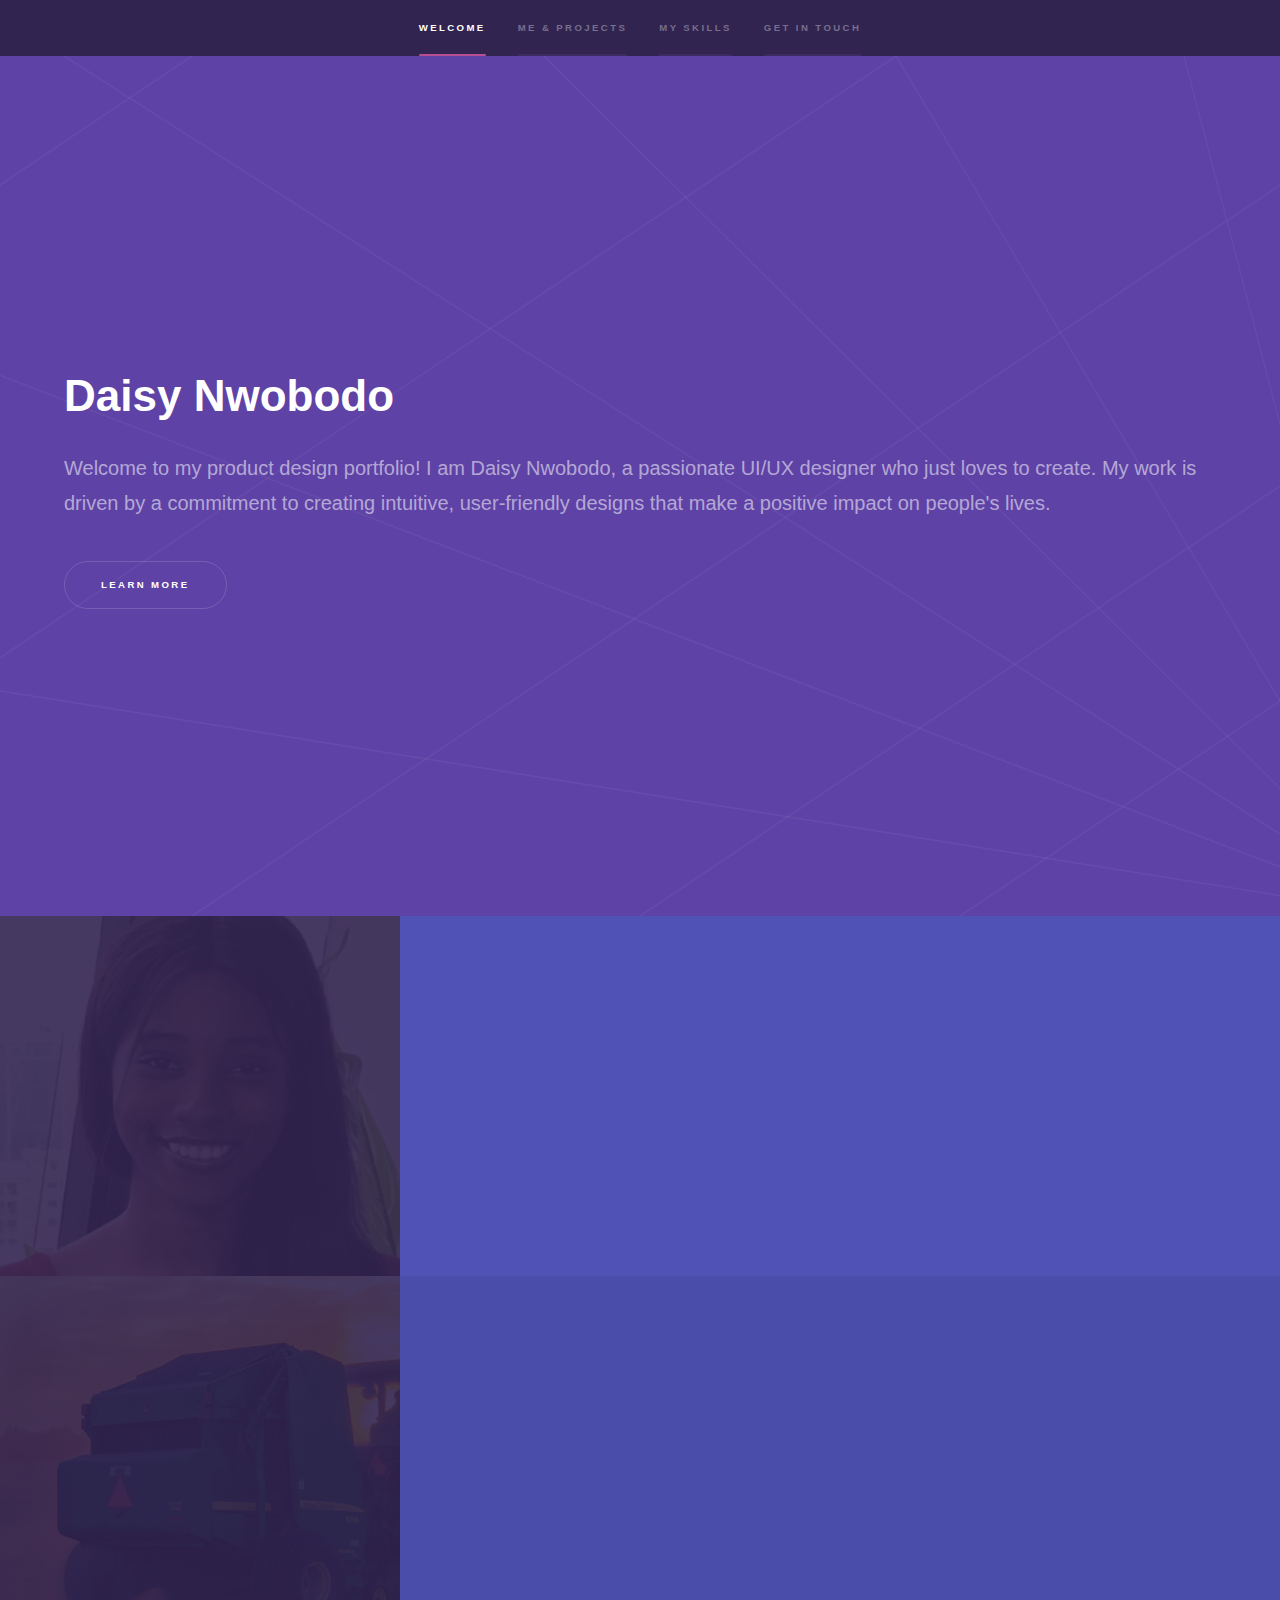
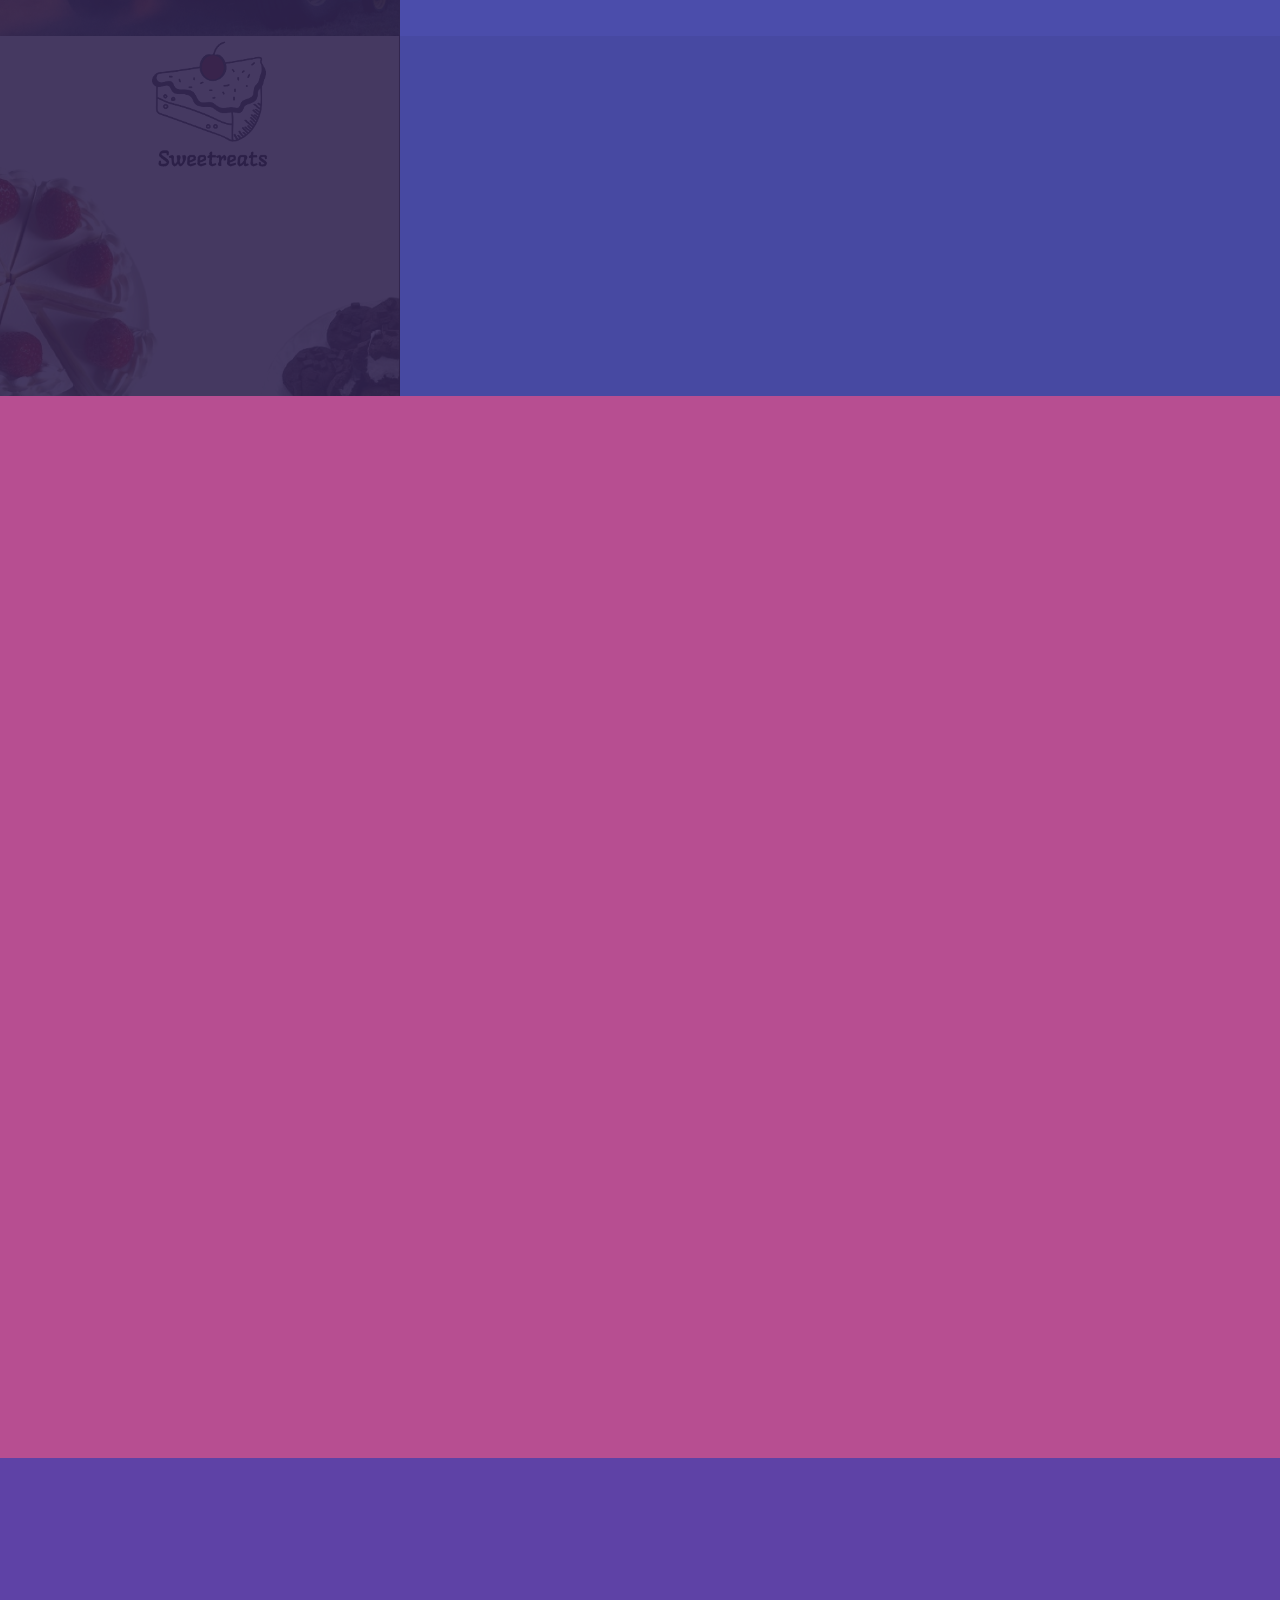
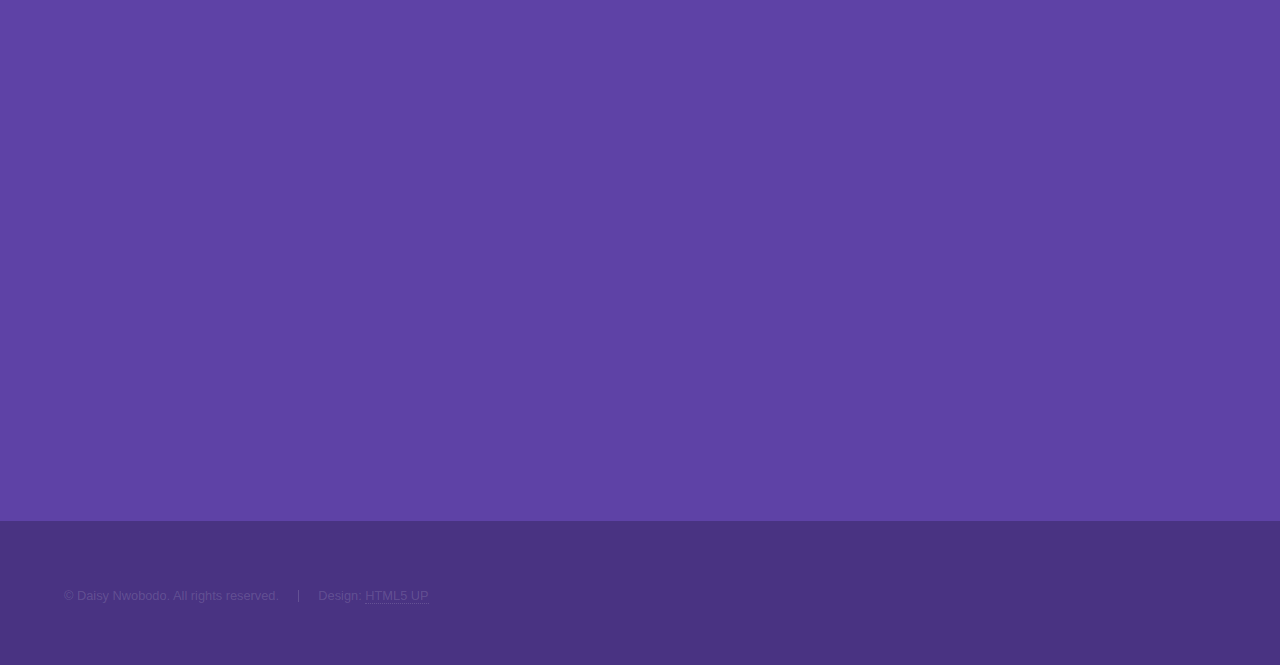
<file: index.html>
<!DOCTYPE HTML>
<!--
	Hyperspace by HTML5 UP
	html5up.net | @ajlkn
	Free for personal and commercial use under the CCA 3.0 license (html5up.net/license)
-->
<html>
	<head>
		<title>Daisy Nwobodo</title>
		<meta charset="utf-8" />
		<meta name="viewport" content="width=device-width, initial-scale=1, user-scalable=no" />
		<link rel="stylesheet" href="assets/css/main.css" />
		<noscript><link rel="stylesheet" href="assets/css/noscript.css" /></noscript>
	</head>
	<body class="is-preload">

		<!-- Sidebar -->
			<section id="sidebar">
				<div class="inner">
					<nav>
						<ul>
							<li><a href="#intro">Welcome</a></li>
							<li><a href="#one"> Me & Projects </a></li>
							<li><a href="#two">My Skills</a></li>
							<li><a href="#three">Get in touch</a></li>
						</ul>
					</nav> 
				</div>
			</section>

		<!-- Wrapper -->
			<div id="wrapper">

				<!-- Intro -->
					<section id="intro" class="wrapper style1 fullscreen fade-up">
						<div class="inner">
							<h1>Daisy Nwobodo</h1>
							<p>Welcome to my product design portfolio! I am Daisy Nwobodo, a passionate UI/UX designer who just loves to create.
								 My work is driven by a commitment to creating intuitive, user-friendly designs that make a positive impact on people's lives.
							</a></p>
							<ul class="actions">
								<li><a href="#one" class="button scrolly">Learn more</a></li>
							</ul>
						</div>
					</section>

				<!-- One -->
					<section id="one" class="wrapper style2 spotlights">
						<section>
							<a href="#" class="image"><img src="images/mepost.jpg" alt="" data-position="center center" /></a>
							<div class="content">
								<div class="inner">
									<h2>About me</h2>
									<p>A bit more about Daisy</p>
									<ul class="actions">
										<li><a href="Aboutme.html" class="button">Learn more</a></li>
									</ul>
								</div>
							</div>
						</section>
						<section>
							<a href="#" class="image"><img src="images/onesoilpostpic.png" alt="" data-position="top center" /></a>
							<div class="content">
								<div class="inner">
									<h2>OneSoil</h2>
									<p>Agricultural firm</p>
									<ul class="actions">
										<li><a href="onesoil.html" class="button">Learn more</a></li>
									</ul>
								</div>
							</div>
						</section>
						<section>
							<a href="#" class="image"><img src="images/sweetreatspostpic.png" alt="" data-position="25% 25%" /></a>
							<div class="content">
								<div class="inner">
									<h2>Sweetreats</h2>
									<p>Online treat shop</p>
									<ul class="actions">
										<li><a href="sweetreats.html" class="button">Learn more</a></li>
									</ul>
								</div>
							</div>
						</section>
					</section>

				<!-- Two -->
					<section id="two" class="wrapper style3 fade-up">
						<div class="inner">
							<h2>My Skills</h2>
							<p>Through my journey as a UI/UX designer, I have developed a diverse set of skills that allow me to create intuitive and impactful digital experiences. My expertise spans various aspects of design, ensuring that every project I work on is executed with precision and creativity.</p>
							<div class="features">
								<section>
									<span class="icon solid major fa-code"></span>
									<h3>Coding</h3>
									<p> I possess coding skills that allow me to understand technical constraints and collaborate effectively with development teams. This knowledge ensures that my designs are feasible and efficiently implemented.

									</p>
								</section>
								<section>
									<span class="icon solid major fa-lock"></span>
									<h3>UI/UX design</h3>
									<p>I excel in creating user interfaces and experiences that are both visually appealing and highly functional. My focus is on delivering designs that are intuitive and enhance the overall user journey.

									</p>
								</section>
								<section>
									<span class="icon solid major fa-cog"></span>
									<h3>User Research</h3>
									<p>I conduct thorough user research to gather insights and understand the needs and behaviors of the target audience. This ensures that my designs are grounded in real user feedback and effectively solve their problems..</p>
								</section>
								<section>
									<span class="icon solid major fa-desktop"></span>
									<h3>Prototyping (Figma)</h3>
									<p>Using Figma, I create detailed prototypes that bring design concepts to life. These prototypes are essential for testing and refining ideas before final implementation..</p>
								</section>
								<section>
									<span class="icon solid major fa-link"></span>
									<h3>Interaction Design</h3>
									<p>I specialize in designing interactive elements that make digital products engaging and easy to use. My goal is to create seamless interactions that improve user satisfaction and usability.

									</p>
								</section>
								<section>
									<span class="icon major fa-gem"></span>
									<h3>Communication</h3>
									<p>Strong communication skills enable me to articulate design concepts and collaborate effectively with cross-functional teams. I value clear, concise, and open communication to ensure project success.

									</p>
								</section>
							</div>
							<ul class="actions">
								
							</ul>
						</div>
					</section>

				<!-- Three -->
					<section id="three" class="wrapper style1 fade-up">
						<div class="inner">
							<h2>Get in touch</h2>
							<p>I am always excited to connect with fellow designers, potential collaborators, and anyone interested in my work. Whether you have a project in mind or just want to chat about design, feel free to reach out to me. Let's create something amazing together!</p>
							<div class="split style1">
								<section>
									<form method="post" action="#">
										<div class="fields">
											<div class="field half">
												<label for="name">Name</label>
												<input type="text" name="name" id="name" />
											</div>
											<div class="field half">
												<label for="email">Email</label>
												<input type="text" name="email" id="email" />
											</div>
											<div class="field">
												<label for="message">Message</label>
												<textarea name="message" id="message" rows="5"></textarea>
											</div>
										</div>
										<ul class="actions">
											<li><a href="" class="button submit">Send Message</a></li>
										</ul>
									</form>
								</section>
								<section>
									<ul class="contact">
										<li>
											
										</li>
										<li>
											<h3>Email</h3>
											<a href="#">daisynwobodo@gmail.com</a>
										</li>
										<li>
											<h3>Phone</h3>
											<span>+234 808 132 2867</span>
										</li>
										<li>
											<h3>Social</h3>
											<ul class="icons">
												<li><a href="#" class="icon brands fa-twitter"><span class="label">Twitter</span></a></li>
												<li><a href="#" class="icon brands fa-github"><span class="label">GitHub</span></a></li>
												<li><a href="#" class="icon brands fa-instagram"><span class="label">Instagram</span></a></li>
												<li><a href="#" class="icon brands fa-linkedin-in"><span class="label">LinkedIn</span></a></li>
											</ul>
										</li>
									</ul>
								</section>
							</div>
						</div>
					</section>

			</div>

		<!-- Footer -->
			<footer id="footer" class="wrapper style1-alt">
				<div class="inner">
					<ul class="menu">
						<li>&copy; Daisy Nwobodo. All rights reserved.</li><li>Design: <a href="http://html5up.net">HTML5 UP</a></li>
					</ul>
				</div>
			</footer>

		<!-- Scripts -->
			<script src="assets/js/jquery.min.js"></script>
			<script src="assets/js/jquery.scrollex.min.js"></script>
			<script src="assets/js/jquery.scrolly.min.js"></script>
			<script src="assets/js/browser.min.js"></script>
			<script src="assets/js/breakpoints.min.js"></script>
			<script src="assets/js/util.js"></script>
			<script src="assets/js/main.js"></script>

	</body>
</html>
</file>
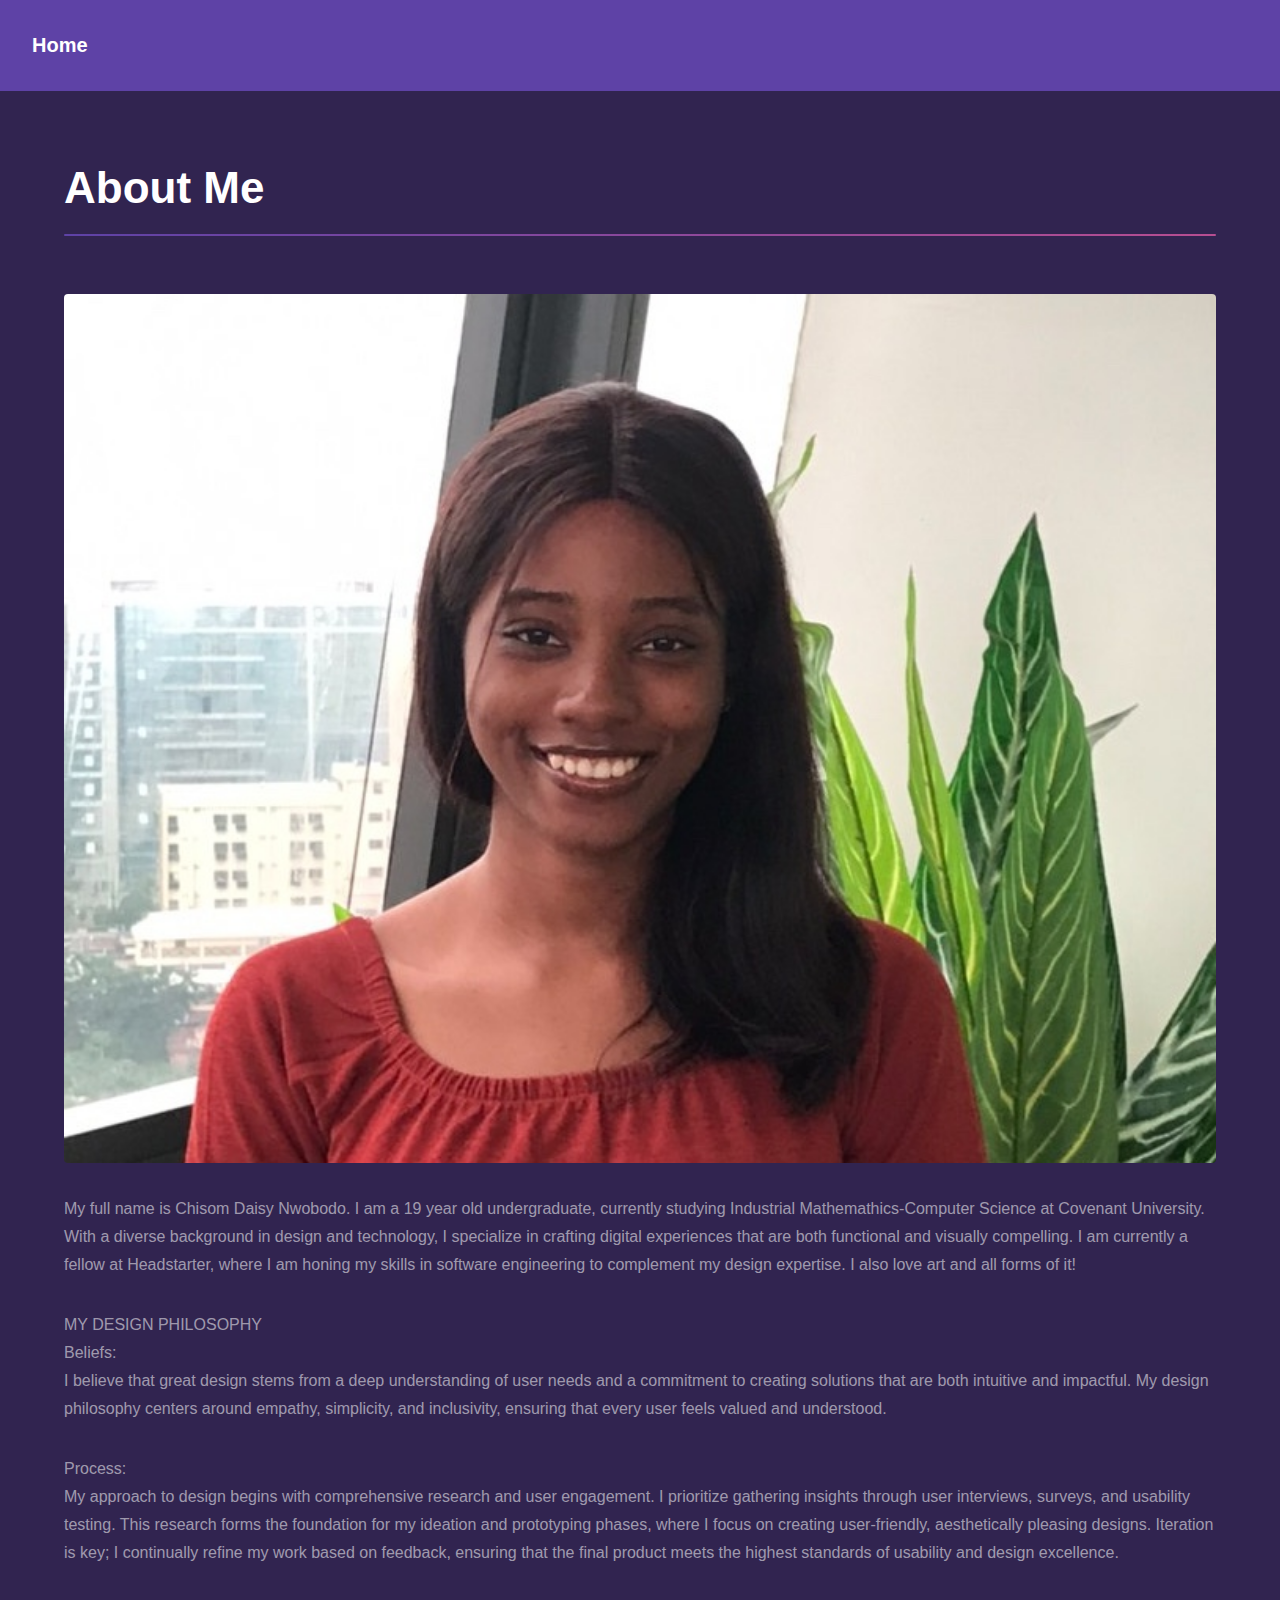
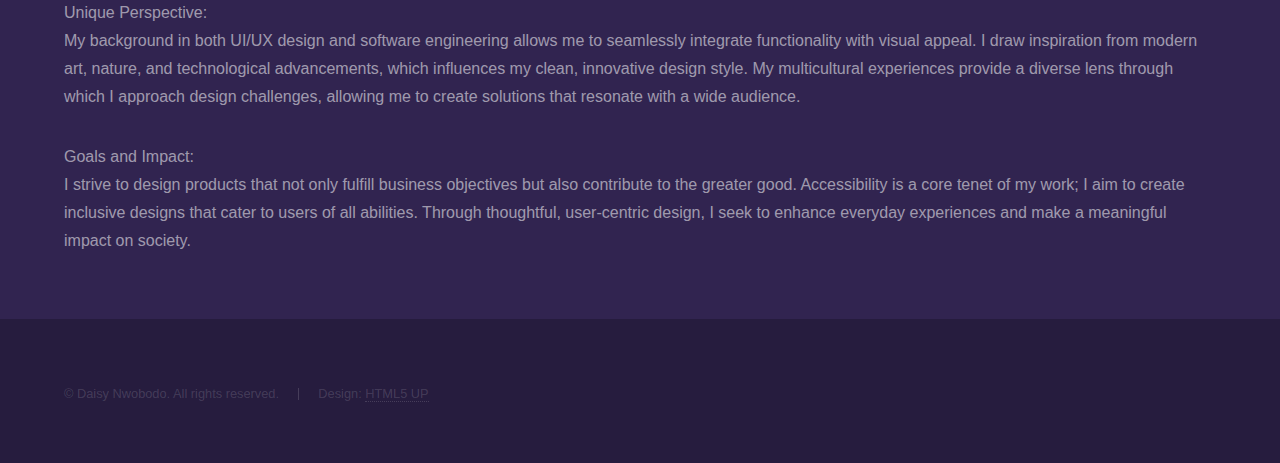
<file: Aboutme.html>
<!DOCTYPE HTML>
<!--
	Hyperspace by HTML5 UP
	html5up.net | @ajlkn
	Free for personal and commercial use under the CCA 3.0 license (html5up.net/license)
-->
<html>
	<head>
		<title>Generic - Chisom Daisy Nwobodo</title>
		<meta charset="utf-8" />
		<meta name="viewport" content="width=device-width, initial-scale=1, user-scalable=no" />
		<link rel="stylesheet" href="assets/css/main.css" />
		<noscript><link rel="stylesheet" href="assets/css/noscript.css" /></noscript>
	</head>
	<body class="is-preload">

		<!-- Header -->
			<header id="header">
				<a href="index.html" class="title">Home</a>
				<nav>
					<ul>
						
					</ul>
				</nav>
			</header>

		<!-- Wrapper -->
			<div id="wrapper">

				<!-- Main -->
					<section id="main" class="wrapper">
						<div class="inner">
							<h1 class="major">About Me </h1>
							<span class="image fit"><img src="images/pic of me.jpg" alt="" /></span>
							
								<p>My full name is Chisom Daisy Nwobodo. I am a 19 year old undergraduate, currently studying Industrial Mathemathics-Computer Science at Covenant University.
									With a diverse background in design and technology, I specialize in crafting digital experiences that are both functional and visually compelling. I am currently a fellow at Headstarter, where I am honing my skills in software engineering to complement my design expertise.
									I also love art and all forms of it!<p>
							    <p> MY DESIGN PHILOSOPHY<Br/>
							Beliefs:
								<Br/>I believe that great design stems from a deep understanding of user needs and a commitment to creating solutions that are both intuitive and impactful. My design philosophy centers around empathy, simplicity, and inclusivity, ensuring that every user feels valued and understood.<p>

								Process:<Br/>
								My approach to design begins with comprehensive research and user engagement. I prioritize gathering insights through user interviews, surveys, and usability testing. This research forms the foundation for my ideation and prototyping phases, where I focus on creating user-friendly, aesthetically pleasing designs. Iteration is key; I continually refine my work based on feedback, ensuring that the final product meets the highest standards of usability and design excellence.<p></p>
								
								Unique Perspective:<Br/>
								My background in both UI/UX design and software engineering allows me to seamlessly integrate functionality with visual appeal. I draw inspiration from modern art, nature, and technological advancements, which influences my clean, innovative design style. My multicultural experiences provide a diverse lens through which I approach design challenges, allowing me to create solutions that resonate with a wide audience.<p></p>
								
								Goals and Impact:<Br/>
								I strive to design products that not only fulfill business objectives but also contribute to the greater good. Accessibility is a core tenet of my work; I aim to create inclusive designs that cater to users of all abilities. Through thoughtful, user-centric design, I seek to enhance everyday experiences and make a meaningful impact on society.
								
								</p>
							
						</div>
					</section>

			</div>

		<!-- Footer -->
			<footer id="footer" class="wrapper alt">
				<div class="inner">
					<ul class="menu">
						<li>&copy; Daisy Nwobodo. All rights reserved.</li><li>Design: <a href="http://html5up.net">HTML5 UP</a></li>
					</ul>
				</div>
			</footer>

		<!-- Scripts -->
			<script src="assets/js/jquery.min.js"></script>
			<script src="assets/js/jquery.scrollex.min.js"></script>
			<script src="assets/js/jquery.scrolly.min.js"></script>
			<script src="assets/js/browser.min.js"></script>
			<script src="assets/js/breakpoints.min.js"></script>
			<script src="assets/js/util.js"></script>
			<script src="assets/js/main.js"></script>

	</body>
</html>
</file>
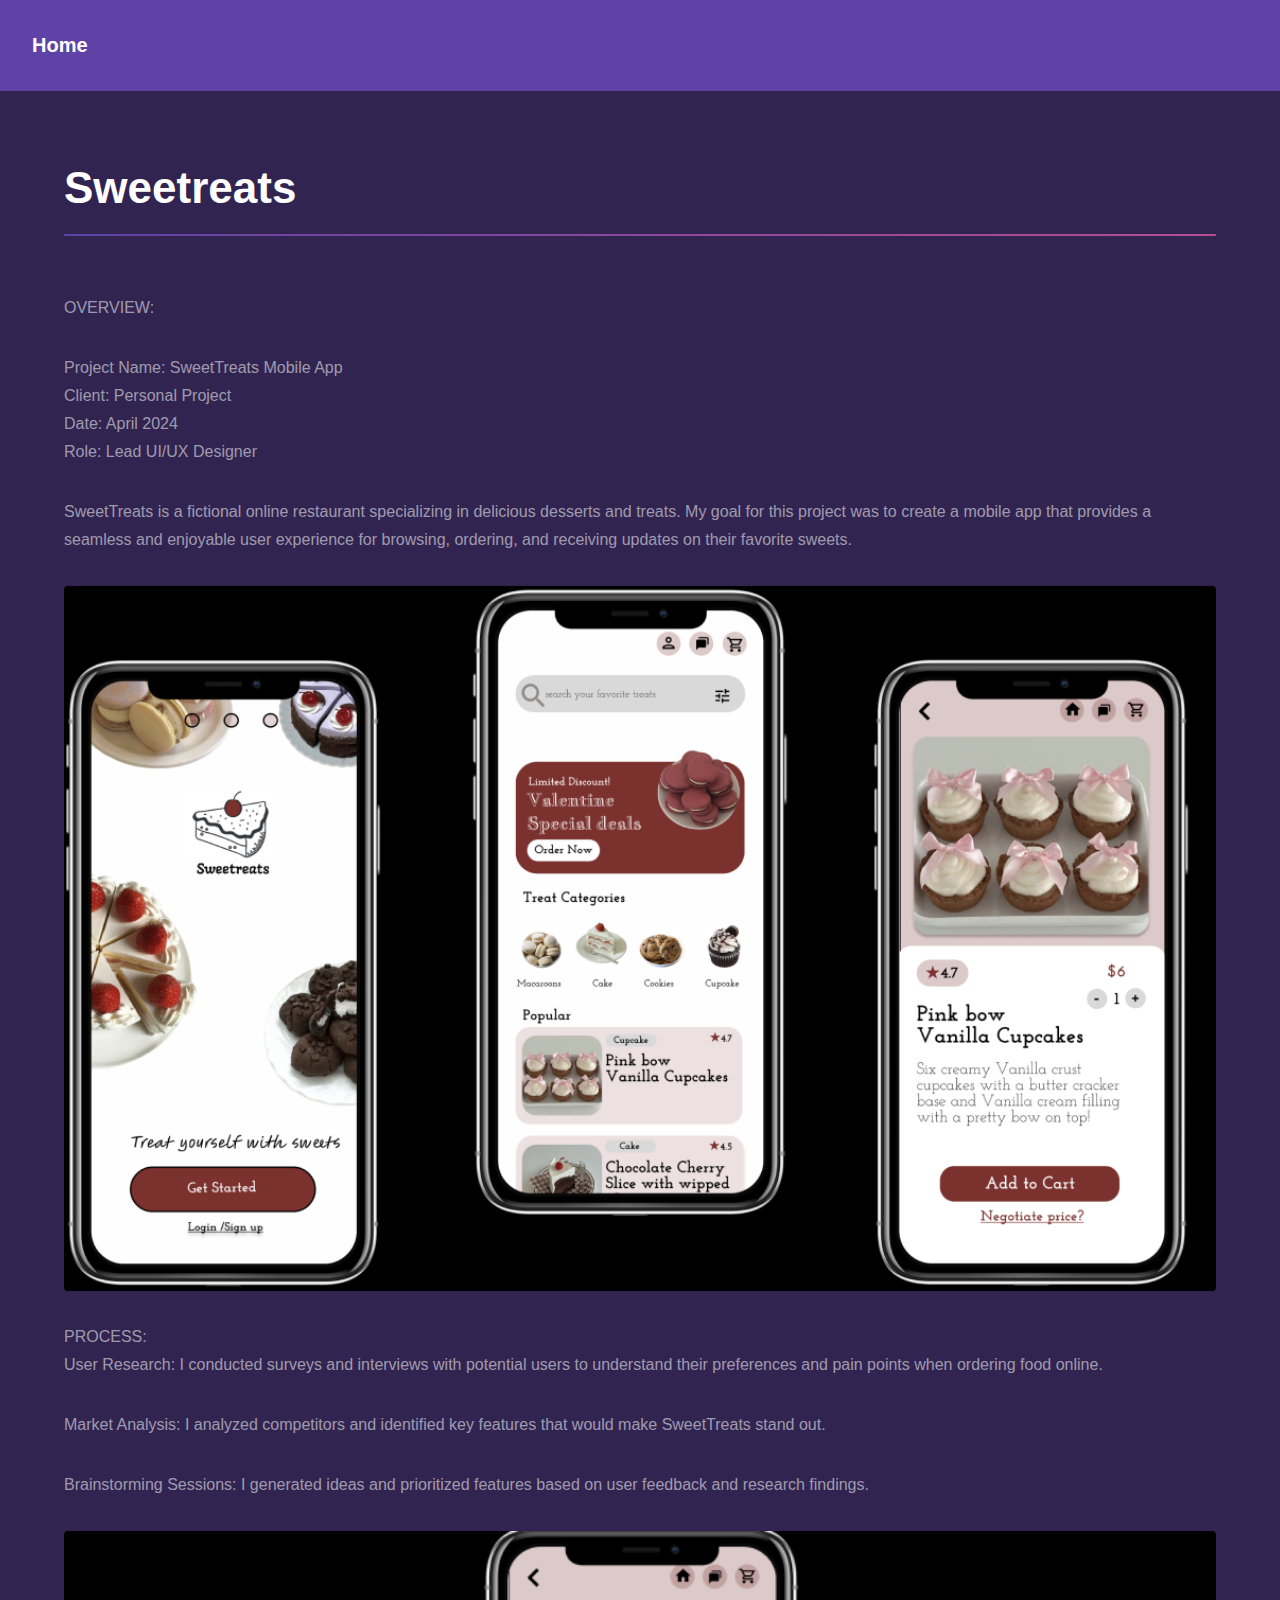
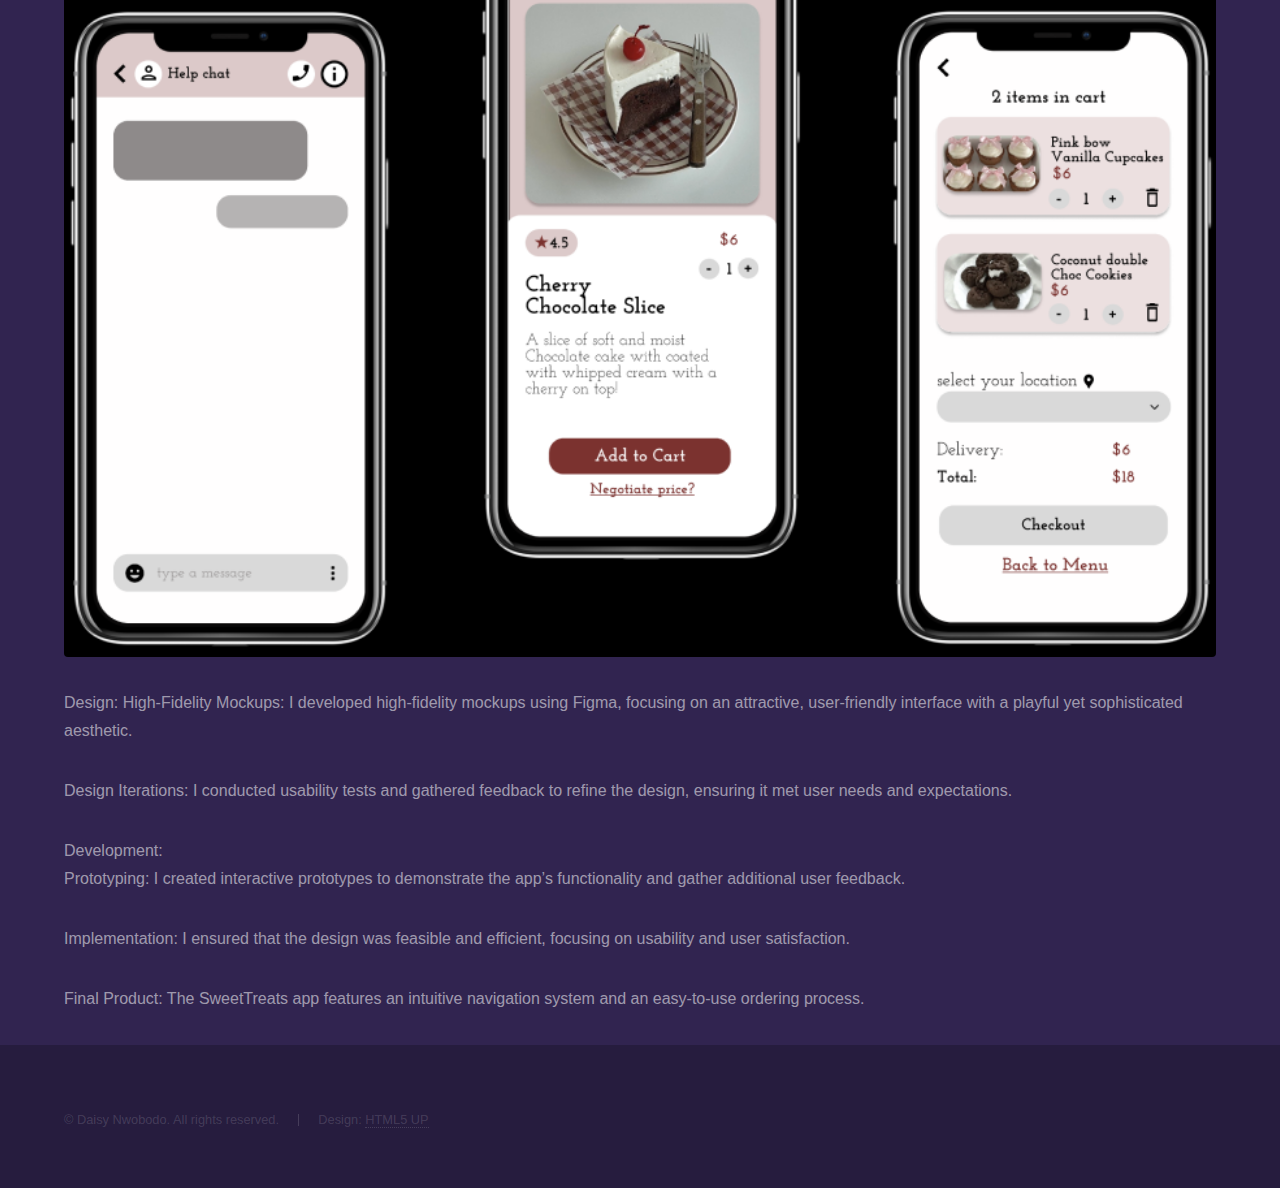
<file: sweetreats.html>
<!DOCTYPE HTML>
<!--
	Hyperspace by HTML5 UP
	html5up.net | @ajlkn
	Free for personal and commercial use under the CCA 3.0 license (html5up.net/license)
-->
<html>
	<head>
		<title>Daisy Nwobodo</title>
		<meta charset="utf-8" />
		<meta name="viewport" content="width=device-width, initial-scale=1, user-scalable=no" />
		<link rel="stylesheet" href="assets/css/main.css" />
		<noscript><link rel="stylesheet" href="assets/css/noscript.css" /></noscript>
	</head>
	<body class="is-preload">

		<!-- Header -->
			<header id="header">
				<a href="index.html" class="title">Home</a>
				<nav>
					<ul>
						
					</ul>
				</nav>
			</header>

		<!-- Wrapper -->
			<div id="wrapper">

				<!-- Main -->
					<section id="main" class="wrapper">
						<div class="inner">
							<h1 class="major">Sweetreats</h1>
							OVERVIEW:<P></P>

Project Name: SweetTreats Mobile App<Br/>
Client: Personal Project<Br/>
Date: April 2024<Br/>
Role: Lead UI/UX Designer<p></p>

SweetTreats is a fictional online restaurant specializing in delicious desserts and treats. My goal for this project was to create a mobile app that provides a seamless and enjoyable user experience for browsing, ordering, and receiving updates on their favorite sweets.<P></P>
<span class="image fit"><img src="images/firstsweet.png" alt="" /></span>
PROCESS:<P>


User Research:  I conducted surveys and interviews with potential users to understand their preferences and pain points when ordering food online.<P>
Market Analysis: I analyzed competitors and identified key features that would make SweetTreats stand out.

<P></P>
Brainstorming Sessions: I generated ideas and prioritized features based on user feedback and research findings.<P></P>
<P></P>
	<span class="image fit"><img src="images/secondsweet.png" alt="" /></span>
Design:

High-Fidelity Mockups: I developed high-fidelity mockups using Figma, focusing on an attractive, user-friendly interface with a playful yet sophisticated aesthetic.<p></p>
Design Iterations: I conducted usability tests and gathered feedback to refine the design, ensuring it met user needs and expectations.<P></P>

Development:<Br/>

Prototyping: I created interactive prototypes to demonstrate the app’s functionality and gather additional user feedback.<p></p>
Implementation: I ensured that the design was feasible and efficient, focusing on usability and user satisfaction.
<p></p>

Final Product: The SweetTreats app features an intuitive navigation system and an easy-to-use ordering process.
								
								
						</div>
					</section>

			</div>

		<!-- Footer -->
			<footer id="footer" class="wrapper alt">
				<div class="inner">
					<ul class="menu">
						<li>&copy; Daisy Nwobodo. All rights reserved.</li><li>Design: <a href="http://html5up.net">HTML5 UP</a></li>
					</ul>
				</div>
			</footer>

		<!-- Scripts -->
			<script src="assets/js/jquery.min.js"></script>
			<script src="assets/js/jquery.scrollex.min.js"></script>
			<script src="assets/js/jquery.scrolly.min.js"></script>
			<script src="assets/js/browser.min.js"></script>
			<script src="assets/js/breakpoints.min.js"></script>
			<script src="assets/js/util.js"></script>
			<script src="assets/js/main.js"></script>

	</body>
</html>
</file>
<file: assets/css/noscript.css>
/*
	Hyperspace by HTML5 UP
	html5up.net | @ajlkn
	Free for personal and commercial use under the CCA 3.0 license (html5up.net/license)
*/

/* Spotlights */

	.spotlights > section > .image:before {
		opacity: 0 !important;
	}

	.spotlights > section > .content > .inner {
		-moz-transform: none !important;
		-webkit-transform: none !important;
		-ms-transform: none !important;
		transform: none !important;
		opacity: 1 !important;
	}

/* Wrapper */

	.wrapper > .inner {
		opacity: 1 !important;
		-moz-transform: none !important;
		-webkit-transform: none !important;
		-ms-transform: none !important;
		transform: none !important;
	}

/* Sidebar */

	#sidebar > .inner {
		opacity: 1 !important;
	}

	#sidebar nav > ul > li {
		-moz-transform: none !important;
		-webkit-transform: none !important;
		-ms-transform: none !important;
		transform: none !important;
		opacity: 1 !important;
	}
</file>
<file: assets/css/main.css>
@import url(fontawesome-all.min.css);

/*
	Hyperspace by HTML5 UP
	html5up.net | @ajlkn
	Free for personal and commercial use under the CCA 3.0 license (html5up.net/license)
*/

html, body, div, span, applet, object,
iframe, h1, h2, h3, h4, h5, h6, p, blockquote,
pre, a, abbr, acronym, address, big, cite,
code, del, dfn, em, img, ins, kbd, q, s, samp,
small, strike, strong, sub, sup, tt, var, b,
u, i, center, dl, dt, dd, ol, ul, li, fieldset,
form, label, legend, table, caption, tbody,
tfoot, thead, tr, th, td, article, aside,
canvas, details, embed, figure, figcaption,
footer, header, hgroup, menu, nav, output, ruby,
section, summary, time, mark, audio, video {
	margin: 0;
	padding: 0;
	border: 0;
	font-size: 100%;
	font: inherit;
	vertical-align: baseline;}

article, aside, details, figcaption, figure,
footer, header, hgroup, menu, nav, section {
	display: block;}

body {
	line-height: 1;
}

ol, ul {
	list-style: none;
}

blockquote, q {
	quotes: none;
}

	blockquote:before, blockquote:after, q:before, q:after {
		content: '';
		content: none;
	}

table {
	border-collapse: collapse;
	border-spacing: 0;
}

body {
	-webkit-text-size-adjust: none;
}

mark {
	background-color: transparent;
	color: inherit;
}

input::-moz-focus-inner {
	border: 0;
	padding: 0;
}

input, select, textarea {
	-moz-appearance: none;
	-webkit-appearance: none;
	-ms-appearance: none;
	appearance: none;
}

/* Basic */

	@-ms-viewport {
		width: device-width;
	}

	body {
		-ms-overflow-style: scrollbar;
	}

	@media screen and (max-width: 480px) {

		html, body {
			min-width: 320px;
		}

	}

	html {
		box-sizing: border-box;
	}

	*, *:before, *:after {
		box-sizing: inherit;
	}

	body {
		background: #312450;
	}

		body.is-preload *, body.is-preload *:before, body.is-preload *:after {
			-moz-animation: none !important;
			-webkit-animation: none !important;
			-ms-animation: none !important;
			animation: none !important;
			-moz-transition: none !important;
			-webkit-transition: none !important;
			-ms-transition: none !important;
			transition: none !important;
		}

/* Type */

	body, input, select, textarea {
		color: rgba(255, 255, 255, 0.55);
		font-family: Arial, Helvetica, sans-serif;
		font-size: 16.5pt;
		font-weight: normal;
		line-height: 1.75;
	}

		@media screen and (max-width: 1680px) {

			body, input, select, textarea {
				font-size: 13pt;
			}

		}

		@media screen and (max-width: 1280px) {

			body, input, select, textarea {
				font-size: 12pt;
			}

		}

		@media screen and (max-width: 360px) {

			body, input, select, textarea {
				font-size: 11pt;
			}

		}

	a {
		-moz-transition: color 0.2s ease, border-bottom-color 0.2s ease;
		-webkit-transition: color 0.2s ease, border-bottom-color 0.2s ease;
		-ms-transition: color 0.2s ease, border-bottom-color 0.2s ease;
		transition: color 0.2s ease, border-bottom-color 0.2s ease;
		border-bottom: dotted 1px rgba(255, 255, 255, 0.35);
		color: inherit;
		text-decoration: none;
	}

		a:hover {
			border-bottom-color: transparent;
			color: #ffffff;
		}

	strong, b {
		color: #ffffff;
		font-weight: bold;
	}

	em, i {
		font-style: italic;
	}

	p {
		margin: 0 0 2em 0;
	}

	h1, h2, h3, h4, h5, h6 {
		color: #ffffff;
		font-weight: bold;
		line-height: 1.5;
		margin: 0 0 0.5em 0;
	}

		h1 a, h2 a, h3 a, h4 a, h5 a, h6 a {
			color: inherit;
			text-decoration: none;
		}

	h1 {
		font-size: 2.75em;
	}

		h1.major {
			margin: 0 0 1.3em 0;
			position: relative;
			padding-bottom: 0.35em;
		}

			h1.major:after {
				background-image: -moz-linear-gradient(to right, #5e42a6, #b74e91);
				background-image: -webkit-linear-gradient(to right, #5e42a6, #b74e91);
				background-image: -ms-linear-gradient(to right, #5e42a6, #b74e91);
				background-image: linear-gradient(to right, #5e42a6, #b74e91);
				-moz-transition: max-width 0.2s ease;
				-webkit-transition: max-width 0.2s ease;
				-ms-transition: max-width 0.2s ease;
				transition: max-width 0.2s ease;
				border-radius: 0.2em;
				bottom: 0;
				content: '';
				height: 0.05em;
				position: absolute;
				right: 0;
				width: 100%;
			}
			

	h2 {
		font-size: 1.75em;
	}

	h3 {
		font-size: 1.1em;
	}

	h4 {
		font-size: 1em;
	}

	h5 {
		font-size: 0.8em;
	}

	h6 {
		font-size: 0.6em;
	}

	@media screen and (max-width: 736px) {

		h1 {
			font-size: 2em;
		}

		h2 {
			font-size: 1.25em;
		}

		h3 {
			font-size: 1em;
		}

		h4 {
			font-size: 0.8em;
		}

		h5 {
			font-size: 0.6em;
		}

		h6 {
			font-size: 0.6em;
		}

	}

	sub {
		font-size: 0.8em;
		position: relative;
		top: 0.5em;
	}

	sup {
		font-size: 0.8em;
		position: relative;
		top: -0.5em;
	}

	blockquote {
		border-left: solid 4px rgba(255, 255, 255, 0.15);
		font-style: italic;
		margin: 0 0 2em 0;
		padding: 0.5em 0 0.5em 2em;
	}

	code {
		background: rgba(255, 255, 255, 0.05);
		border-radius: 0.25em;
		border: solid 1px rgba(255, 255, 255, 0.15);
		font-family: "Courier New", monospace;
		font-size: 0.9em;
		margin: 0 0.25em;
		padding: 0.25em 0.65em;
	}

	pre {
		-webkit-overflow-scrolling: touch;
		font-family: "Courier New", monospace;
		font-size: 0.9em;
		margin: 0 0 2em 0;
	}

		pre code {
			display: block;
			line-height: 1.75em;
			padding: 1em 1.5em;
			overflow-x: auto;
		}

	hr {
		border: 0;
		border-bottom: solid 1px rgba(255, 255, 255, 0.15);
		margin: 2em 0;
	}

		hr.major {
			margin: 3em 0;
		}

	.align-left {
		text-align: left;
	}

	.align-center {
		text-align: center;
	}

	.align-right {
		text-align: right;
	}

/* Row */

	.row {
		display: flex;
		flex-wrap: wrap;
		box-sizing: border-box;
		align-items: stretch;
	}

		.row > * {
			box-sizing: border-box;
		}

		.row.gtr-uniform > * > :last-child {
			margin-bottom: 0;
		}

		.row.aln-left {
			justify-content: flex-start;
		}

		.row.aln-center {
			justify-content: center;
		}

		.row.aln-right {
			justify-content: flex-end;
		}

		.row.aln-top {
			align-items: flex-start;
		}

		.row.aln-middle {
			align-items: center;
		}

		.row.aln-bottom {
			align-items: flex-end;
		}

		.row > .imp {
			order: -1;
		}

		.row > .col-1 {
			width: 8.33333%;
		}

		.row > .off-1 {
			margin-left: 8.33333%;
		}

		.row > .col-2 {
			width: 16.66667%;
		}

		.row > .off-2 {
			margin-left: 16.66667%;
		}

		.row > .col-3 {
			width: 25%;
		}

		.row > .off-3 {
			margin-left: 25%;
		}

		.row > .col-4 {
			width: 33.33333%;
		}

		.row > .off-4 {
			margin-left: 33.33333%;
		}

		.row > .col-5 {
			width: 41.66667%;
		}

		.row > .off-5 {
			margin-left: 41.66667%;
		}

		.row > .col-6 {
			width: 50%;
		}

		.row > .off-6 {
			margin-left: 50%;
		}

		.row > .col-7 {
			width: 58.33333%;
		}

		.row > .off-7 {
			margin-left: 58.33333%;
		}

		.row > .col-8 {
			width: 66.66667%;
		}

		.row > .off-8 {
			margin-left: 66.66667%;
		}

		.row > .col-9 {
			width: 75%;
		}

		.row > .off-9 {
			margin-left: 75%;
		}

		.row > .col-10 {
			width: 83.33333%;
		}

		.row > .off-10 {
			margin-left: 83.33333%;
		}

		.row > .col-11 {
			width: 91.66667%;
		}

		.row > .off-11 {
			margin-left: 91.66667%;
		}

		.row > .col-12 {
			width: 100%;
		}

		.row > .off-12 {
			margin-left: 100%;
		}

		.row.gtr-0 {
			margin-top: 0;
			margin-left: 0em;
		}

			.row.gtr-0 > * {
				padding: 0 0 0 0em;
			}

			.row.gtr-0.gtr-uniform {
				margin-top: 0em;
			}

				.row.gtr-0.gtr-uniform > * {
					padding-top: 0em;
				}

		.row.gtr-25 {
			margin-top: 0;
			margin-left: -0.375em;
		}

			.row.gtr-25 > * {
				padding: 0 0 0 0.375em;
			}

			.row.gtr-25.gtr-uniform {
				margin-top: -0.375em;
			}

				.row.gtr-25.gtr-uniform > * {
					padding-top: 0.375em;
				}

		.row.gtr-50 {
			margin-top: 0;
			margin-left: -0.75em;
		}

			.row.gtr-50 > * {
				padding: 0 0 0 0.75em;
			}

			.row.gtr-50.gtr-uniform {
				margin-top: -0.75em;
			}

				.row.gtr-50.gtr-uniform > * {
					padding-top: 0.75em;
				}

		.row {
			margin-top: 0;
			margin-left: -1.5em;
		}

			.row > * {
				padding: 0 0 0 1.5em;
			}

			.row.gtr-uniform {
				margin-top: -1.5em;
			}

				.row.gtr-uniform > * {
					padding-top: 1.5em;
				}

		.row.gtr-150 {
			margin-top: 0;
			margin-left: -2.25em;
		}

			.row.gtr-150 > * {
				padding: 0 0 0 2.25em;
			}

			.row.gtr-150.gtr-uniform {
				margin-top: -2.25em;
			}

				.row.gtr-150.gtr-uniform > * {
					padding-top: 2.25em;
				}

		.row.gtr-200 {
			margin-top: 0;
			margin-left: -3em;
		}

			.row.gtr-200 > * {
				padding: 0 0 0 3em;
			}

			.row.gtr-200.gtr-uniform {
				margin-top: -3em;
			}

				.row.gtr-200.gtr-uniform > * {
					padding-top: 3em;
				}

		@media screen and (max-width: 1680px) {

			.row {
				display: flex;
				flex-wrap: wrap;
				box-sizing: border-box;
				align-items: stretch;
			}

				.row > * {
					box-sizing: border-box;
				}

				.row.gtr-uniform > * > :last-child {
					margin-bottom: 0;
				}

				.row.aln-left {
					justify-content: flex-start;
				}

				.row.aln-center {
					justify-content: center;
				}

				.row.aln-right {
					justify-content: flex-end;
				}

				.row.aln-top {
					align-items: flex-start;
				}

				.row.aln-middle {
					align-items: center;
				}

				.row.aln-bottom {
					align-items: flex-end;
				}

				.row > .imp-xlarge {
					order: -1;
				}

				.row > .col-1-xlarge {
					width: 8.33333%;
				}

				.row > .off-1-xlarge {
					margin-left: 8.33333%;
				}

				.row > .col-2-xlarge {
					width: 16.66667%;
				}

				.row > .off-2-xlarge {
					margin-left: 16.66667%;
				}

				.row > .col-3-xlarge {
					width: 25%;
				}

				.row > .off-3-xlarge {
					margin-left: 25%;
				}

				.row > .col-4-xlarge {
					width: 33.33333%;
				}

				.row > .off-4-xlarge {
					margin-left: 33.33333%;
				}

				.row > .col-5-xlarge {
					width: 41.66667%;
				}

				.row > .off-5-xlarge {
					margin-left: 41.66667%;
				}

				.row > .col-6-xlarge {
					width: 50%;
				}

				.row > .off-6-xlarge {
					margin-left: 50%;
				}

				.row > .col-7-xlarge {
					width: 58.33333%;
				}

				.row > .off-7-xlarge {
					margin-left: 58.33333%;
				}

				.row > .col-8-xlarge {
					width: 66.66667%;
				}

				.row > .off-8-xlarge {
					margin-left: 66.66667%;
				}

				.row > .col-9-xlarge {
					width: 75%;
				}

				.row > .off-9-xlarge {
					margin-left: 75%;
				}

				.row > .col-10-xlarge {
					width: 83.33333%;
				}

				.row > .off-10-xlarge {
					margin-left: 83.33333%;
				}

				.row > .col-11-xlarge {
					width: 91.66667%;
				}

				.row > .off-11-xlarge {
					margin-left: 91.66667%;
				}

				.row > .col-12-xlarge {
					width: 100%;
				}

				.row > .off-12-xlarge {
					margin-left: 100%;
				}

				.row.gtr-0 {
					margin-top: 0;
					margin-left: 0em;
				}

					.row.gtr-0 > * {
						padding: 0 0 0 0em;
					}

					.row.gtr-0.gtr-uniform {
						margin-top: 0em;
					}

						.row.gtr-0.gtr-uniform > * {
							padding-top: 0em;
						}

				.row.gtr-25 {
					margin-top: 0;
					margin-left: -0.375em;
				}

					.row.gtr-25 > * {
						padding: 0 0 0 0.375em;
					}

					.row.gtr-25.gtr-uniform {
						margin-top: -0.375em;
					}

						.row.gtr-25.gtr-uniform > * {
							padding-top: 0.375em;
						}

				.row.gtr-50 {
					margin-top: 0;
					margin-left: -0.75em;
				}

					.row.gtr-50 > * {
						padding: 0 0 0 0.75em;
					}

					.row.gtr-50.gtr-uniform {
						margin-top: -0.75em;
					}

						.row.gtr-50.gtr-uniform > * {
							padding-top: 0.75em;
						}

				.row {
					margin-top: 0;
					margin-left: -1.5em;
				}

					.row > * {
						padding: 0 0 0 1.5em;
					}

					.row.gtr-uniform {
						margin-top: -1.5em;
					}

						.row.gtr-uniform > * {
							padding-top: 1.5em;
						}

				.row.gtr-150 {
					margin-top: 0;
					margin-left: -2.25em;
				}

					.row.gtr-150 > * {
						padding: 0 0 0 2.25em;
					}

					.row.gtr-150.gtr-uniform {
						margin-top: -2.25em;
					}

						.row.gtr-150.gtr-uniform > * {
							padding-top: 2.25em;
						}

				.row.gtr-200 {
					margin-top: 0;
					margin-left: -3em;
				}

					.row.gtr-200 > * {
						padding: 0 0 0 3em;
					}

					.row.gtr-200.gtr-uniform {
						margin-top: -3em;
					}

						.row.gtr-200.gtr-uniform > * {
							padding-top: 3em;
						}

		}

		@media screen and (max-width: 1280px) {

			.row {
				display: flex;
				flex-wrap: wrap;
				box-sizing: border-box;
				align-items: stretch;
			}

				.row > * {
					box-sizing: border-box;
				}

				.row.gtr-uniform > * > :last-child {
					margin-bottom: 0;
				}

				.row.aln-left {
					justify-content: flex-start;
				}

				.row.aln-center {
					justify-content: center;
				}

				.row.aln-right {
					justify-content: flex-end;
				}

				.row.aln-top {
					align-items: flex-start;
				}

				.row.aln-middle {
					align-items: center;
				}

				.row.aln-bottom {
					align-items: flex-end;
				}

				.row > .imp-large {
					order: -1;
				}

				.row > .col-1-large {
					width: 8.33333%;
				}

				.row > .off-1-large {
					margin-left: 8.33333%;
				}

				.row > .col-2-large {
					width: 16.66667%;
				}

				.row > .off-2-large {
					margin-left: 16.66667%;
				}

				.row > .col-3-large {
					width: 25%;
				}

				.row > .off-3-large {
					margin-left: 25%;
				}

				.row > .col-4-large {
					width: 33.33333%;
				}

				.row > .off-4-large {
					margin-left: 33.33333%;
				}

				.row > .col-5-large {
					width: 41.66667%;
				}

				.row > .off-5-large {
					margin-left: 41.66667%;
				}

				.row > .col-6-large {
					width: 50%;
				}

				.row > .off-6-large {
					margin-left: 50%;
				}

				.row > .col-7-large {
					width: 58.33333%;
				}

				.row > .off-7-large {
					margin-left: 58.33333%;
				}

				.row > .col-8-large {
					width: 66.66667%;
				}

				.row > .off-8-large {
					margin-left: 66.66667%;
				}

				.row > .col-9-large {
					width: 75%;
				}

				.row > .off-9-large {
					margin-left: 75%;
				}

				.row > .col-10-large {
					width: 83.33333%;
				}

				.row > .off-10-large {
					margin-left: 83.33333%;
				}

				.row > .col-11-large {
					width: 91.66667%;
				}

				.row > .off-11-large {
					margin-left: 91.66667%;
				}

				.row > .col-12-large {
					width: 100%;
				}

				.row > .off-12-large {
					margin-left: 100%;
				}

				.row.gtr-0 {
					margin-top: 0;
					margin-left: 0em;
				}

					.row.gtr-0 > * {
						padding: 0 0 0 0em;
					}

					.row.gtr-0.gtr-uniform {
						margin-top: 0em;
					}

						.row.gtr-0.gtr-uniform > * {
							padding-top: 0em;
						}

				.row.gtr-25 {
					margin-top: 0;
					margin-left: -0.375em;
				}

					.row.gtr-25 > * {
						padding: 0 0 0 0.375em;
					}

					.row.gtr-25.gtr-uniform {
						margin-top: -0.375em;
					}

						.row.gtr-25.gtr-uniform > * {
							padding-top: 0.375em;
						}

				.row.gtr-50 {
					margin-top: 0;
					margin-left: -0.75em;
				}

					.row.gtr-50 > * {
						padding: 0 0 0 0.75em;
					}

					.row.gtr-50.gtr-uniform {
						margin-top: -0.75em;
					}

						.row.gtr-50.gtr-uniform > * {
							padding-top: 0.75em;
						}

				.row {
					margin-top: 0;
					margin-left: -1.5em;
				}

					.row > * {
						padding: 0 0 0 1.5em;
					}

					.row.gtr-uniform {
						margin-top: -1.5em;
					}

						.row.gtr-uniform > * {
							padding-top: 1.5em;
						}

				.row.gtr-150 {
					margin-top: 0;
					margin-left: -2.25em;
				}

					.row.gtr-150 > * {
						padding: 0 0 0 2.25em;
					}

					.row.gtr-150.gtr-uniform {
						margin-top: -2.25em;
					}

						.row.gtr-150.gtr-uniform > * {
							padding-top: 2.25em;
						}

				.row.gtr-200 {
					margin-top: 0;
					margin-left: -3em;
				}

					.row.gtr-200 > * {
						padding: 0 0 0 3em;
					}

					.row.gtr-200.gtr-uniform {
						margin-top: -3em;
					}

						.row.gtr-200.gtr-uniform > * {
							padding-top: 3em;
						}

		}

		@media screen and (max-width: 980px) {

			.row {
				display: flex;
				flex-wrap: wrap;
				box-sizing: border-box;
				align-items: stretch;
			}

				.row > * {
					box-sizing: border-box;
				}

				.row.gtr-uniform > * > :last-child {
					margin-bottom: 0;
				}

				.row.aln-left {
					justify-content: flex-start;
				}

				.row.aln-center {
					justify-content: center;
				}

				.row.aln-right {
					justify-content: flex-end;
				}

				.row.aln-top {
					align-items: flex-start;
				}

				.row.aln-middle {
					align-items: center;
				}

				.row.aln-bottom {
					align-items: flex-end;
				}

				.row > .imp-medium {
					order: -1;
				}

				.row > .col-1-medium {
					width: 8.33333%;
				}

				.row > .off-1-medium {
					margin-left: 8.33333%;
				}

				.row > .col-2-medium {
					width: 16.66667%;
				}

				.row > .off-2-medium {
					margin-left: 16.66667%;
				}

				.row > .col-3-medium {
					width: 25%;
				}

				.row > .off-3-medium {
					margin-left: 25%;
				}

				.row > .col-4-medium {
					width: 33.33333%;
				}

				.row > .off-4-medium {
					margin-left: 33.33333%;
				}

				.row > .col-5-medium {
					width: 41.66667%;
				}

				.row > .off-5-medium {
					margin-left: 41.66667%;
				}

				.row > .col-6-medium {
					width: 50%;
				}

				.row > .off-6-medium {
					margin-left: 50%;
				}

				.row > .col-7-medium {
					width: 58.33333%;
				}

				.row > .off-7-medium {
					margin-left: 58.33333%;
				}

				.row > .col-8-medium {
					width: 66.66667%;
				}

				.row > .off-8-medium {
					margin-left: 66.66667%;
				}

				.row > .col-9-medium {
					width: 75%;
				}

				.row > .off-9-medium {
					margin-left: 75%;
				}

				.row > .col-10-medium {
					width: 83.33333%;
				}

				.row > .off-10-medium {
					margin-left: 83.33333%;
				}

				.row > .col-11-medium {
					width: 91.66667%;
				}

				.row > .off-11-medium {
					margin-left: 91.66667%;
				}

				.row > .col-12-medium {
					width: 100%;
				}

				.row > .off-12-medium {
					margin-left: 100%;
				}

				.row.gtr-0 {
					margin-top: 0;
					margin-left: 0em;
				}

					.row.gtr-0 > * {
						padding: 0 0 0 0em;
					}

					.row.gtr-0.gtr-uniform {
						margin-top: 0em;
					}

						.row.gtr-0.gtr-uniform > * {
							padding-top: 0em;
						}

				.row.gtr-25 {
					margin-top: 0;
					margin-left: -0.375em;
				}

					.row.gtr-25 > * {
						padding: 0 0 0 0.375em;
					}

					.row.gtr-25.gtr-uniform {
						margin-top: -0.375em;
					}

						.row.gtr-25.gtr-uniform > * {
							padding-top: 0.375em;
						}

				.row.gtr-50 {
					margin-top: 0;
					margin-left: -0.75em;
				}

					.row.gtr-50 > * {
						padding: 0 0 0 0.75em;
					}

					.row.gtr-50.gtr-uniform {
						margin-top: -0.75em;
					}

						.row.gtr-50.gtr-uniform > * {
							padding-top: 0.75em;
						}

				.row {
					margin-top: 0;
					margin-left: -1.5em;
				}

					.row > * {
						padding: 0 0 0 1.5em;
					}

					.row.gtr-uniform {
						margin-top: -1.5em;
					}

						.row.gtr-uniform > * {
							padding-top: 1.5em;
						}

				.row.gtr-150 {
					margin-top: 0;
					margin-left: -2.25em;
				}

					.row.gtr-150 > * {
						padding: 0 0 0 2.25em;
					}

					.row.gtr-150.gtr-uniform {
						margin-top: -2.25em;
					}

						.row.gtr-150.gtr-uniform > * {
							padding-top: 2.25em;
						}

				.row.gtr-200 {
					margin-top: 0;
					margin-left: -3em;
				}

					.row.gtr-200 > * {
						padding: 0 0 0 3em;
					}

					.row.gtr-200.gtr-uniform {
						margin-top: -3em;
					}

						.row.gtr-200.gtr-uniform > * {
							padding-top: 3em;
						}

		}

		@media screen and (max-width: 736px) {

			.row {
				display: flex;
				flex-wrap: wrap;
				box-sizing: border-box;
				align-items: stretch;
			}

				.row > * {
					box-sizing: border-box;
				}

				.row.gtr-uniform > * > :last-child {
					margin-bottom: 0;
				}

				.row.aln-left {
					justify-content: flex-start;
				}

				.row.aln-center {
					justify-content: center;
				}

				.row.aln-right {
					justify-content: flex-end;
				}

				.row.aln-top {
					align-items: flex-start;
				}

				.row.aln-middle {
					align-items: center;
				}

				.row.aln-bottom {
					align-items: flex-end;
				}

				.row > .imp-small {
					order: -1;
				}

				.row > .col-1-small {
					width: 8.33333%;
				}

				.row > .off-1-small {
					margin-left: 8.33333%;
				}

				.row > .col-2-small {
					width: 16.66667%;
				}

				.row > .off-2-small {
					margin-left: 16.66667%;
				}

				.row > .col-3-small {
					width: 25%;
				}

				.row > .off-3-small {
					margin-left: 25%;
				}

				.row > .col-4-small {
					width: 33.33333%;
				}

				.row > .off-4-small {
					margin-left: 33.33333%;
				}

				.row > .col-5-small {
					width: 41.66667%;
				}

				.row > .off-5-small {
					margin-left: 41.66667%;
				}

				.row > .col-6-small {
					width: 50%;
				}

				.row > .off-6-small {
					margin-left: 50%;
				}

				.row > .col-7-small {
					width: 58.33333%;
				}

				.row > .off-7-small {
					margin-left: 58.33333%;
				}

				.row > .col-8-small {
					width: 66.66667%;
				}

				.row > .off-8-small {
					margin-left: 66.66667%;
				}

				.row > .col-9-small {
					width: 75%;
				}

				.row > .off-9-small {
					margin-left: 75%;
				}

				.row > .col-10-small {
					width: 83.33333%;
				}

				.row > .off-10-small {
					margin-left: 83.33333%;
				}

				.row > .col-11-small {
					width: 91.66667%;
				}

				.row > .off-11-small {
					margin-left: 91.66667%;
				}

				.row > .col-12-small {
					width: 100%;
				}

				.row > .off-12-small {
					margin-left: 100%;
				}

				.row.gtr-0 {
					margin-top: 0;
					margin-left: 0em;
				}

					.row.gtr-0 > * {
						padding: 0 0 0 0em;
					}

					.row.gtr-0.gtr-uniform {
						margin-top: 0em;
					}

						.row.gtr-0.gtr-uniform > * {
							padding-top: 0em;
						}

				.row.gtr-25 {
					margin-top: 0;
					margin-left: -0.375em;
				}

					.row.gtr-25 > * {
						padding: 0 0 0 0.375em;
					}

					.row.gtr-25.gtr-uniform {
						margin-top: -0.375em;
					}

						.row.gtr-25.gtr-uniform > * {
							padding-top: 0.375em;
						}

				.row.gtr-50 {
					margin-top: 0;
					margin-left: -0.75em;
				}

					.row.gtr-50 > * {
						padding: 0 0 0 0.75em;
					}

					.row.gtr-50.gtr-uniform {
						margin-top: -0.75em;
					}

						.row.gtr-50.gtr-uniform > * {
							padding-top: 0.75em;
						}

				.row {
					margin-top: 0;
					margin-left: -1.5em;
				}

					.row > * {
						padding: 0 0 0 1.5em;
					}

					.row.gtr-uniform {
						margin-top: -1.5em;
					}

						.row.gtr-uniform > * {
							padding-top: 1.5em;
						}

				.row.gtr-150 {
					margin-top: 0;
					margin-left: -2.25em;
				}

					.row.gtr-150 > * {
						padding: 0 0 0 2.25em;
					}

					.row.gtr-150.gtr-uniform {
						margin-top: -2.25em;
					}

						.row.gtr-150.gtr-uniform > * {
							padding-top: 2.25em;
						}

				.row.gtr-200 {
					margin-top: 0;
					margin-left: -3em;
				}

					.row.gtr-200 > * {
						padding: 0 0 0 3em;
					}

					.row.gtr-200.gtr-uniform {
						margin-top: -3em;
					}

						.row.gtr-200.gtr-uniform > * {
							padding-top: 3em;
						}

		}

		@media screen and (max-width: 480px) {

			.row {
				display: flex;
				flex-wrap: wrap;
				box-sizing: border-box;
				align-items: stretch;
			}

				.row > * {
					box-sizing: border-box;
				}

				.row.gtr-uniform > * > :last-child {
					margin-bottom: 0;
				}

				.row.aln-left {
					justify-content: flex-start;
				}

				.row.aln-center {
					justify-content: center;
				}

				.row.aln-right {
					justify-content: flex-end;
				}

				.row.aln-top {
					align-items: flex-start;
				}

				.row.aln-middle {
					align-items: center;
				}

				.row.aln-bottom {
					align-items: flex-end;
				}

				.row > .imp-xsmall {
					order: -1;
				}

				.row > .col-1-xsmall {
					width: 8.33333%;
				}

				.row > .off-1-xsmall {
					margin-left: 8.33333%;
				}

				.row > .col-2-xsmall {
					width: 16.66667%;
				}

				.row > .off-2-xsmall {
					margin-left: 16.66667%;
				}

				.row > .col-3-xsmall {
					width: 25%;
				}

				.row > .off-3-xsmall {
					margin-left: 25%;
				}

				.row > .col-4-xsmall {
					width: 33.33333%;
				}

				.row > .off-4-xsmall {
					margin-left: 33.33333%;
				}

				.row > .col-5-xsmall {
					width: 41.66667%;
				}

				.row > .off-5-xsmall {
					margin-left: 41.66667%;
				}

				.row > .col-6-xsmall {
					width: 50%;
				}

				.row > .off-6-xsmall {
					margin-left: 50%;
				}

				.row > .col-7-xsmall {
					width: 58.33333%;
				}

				.row > .off-7-xsmall {
					margin-left: 58.33333%;
				}

				.row > .col-8-xsmall {
					width: 66.66667%;
				}

				.row > .off-8-xsmall {
					margin-left: 66.66667%;
				}

				.row > .col-9-xsmall {
					width: 75%;
				}

				.row > .off-9-xsmall {
					margin-left: 75%;
				}

				.row > .col-10-xsmall {
					width: 83.33333%;
				}

				.row > .off-10-xsmall {
					margin-left: 83.33333%;
				}

				.row > .col-11-xsmall {
					width: 91.66667%;
				}

				.row > .off-11-xsmall {
					margin-left: 91.66667%;
				}

				.row > .col-12-xsmall {
					width: 100%;
				}

				.row > .off-12-xsmall {
					margin-left: 100%;
				}

				.row.gtr-0 {
					margin-top: 0;
					margin-left: 0em;
				}

					.row.gtr-0 > * {
						padding: 0 0 0 0em;
					}

					.row.gtr-0.gtr-uniform {
						margin-top: 0em;
					}

						.row.gtr-0.gtr-uniform > * {
							padding-top: 0em;
						}

				.row.gtr-25 {
					margin-top: 0;
					margin-left: -0.375em;
				}

					.row.gtr-25 > * {
						padding: 0 0 0 0.375em;
					}

					.row.gtr-25.gtr-uniform {
						margin-top: -0.375em;
					}

						.row.gtr-25.gtr-uniform > * {
							padding-top: 0.375em;
						}

				.row.gtr-50 {
					margin-top: 0;
					margin-left: -0.75em;
				}

					.row.gtr-50 > * {
						padding: 0 0 0 0.75em;
					}

					.row.gtr-50.gtr-uniform {
						margin-top: -0.75em;
					}

						.row.gtr-50.gtr-uniform > * {
							padding-top: 0.75em;
						}

				.row {
					margin-top: 0;
					margin-left: -1.5em;
				}

					.row > * {
						padding: 0 0 0 1.5em;
					}

					.row.gtr-uniform {
						margin-top: -1.5em;
					}

						.row.gtr-uniform > * {
							padding-top: 1.5em;
						}

				.row.gtr-150 {
					margin-top: 0;
					margin-left: -2.25em;
				}

					.row.gtr-150 > * {
						padding: 0 0 0 2.25em;
					}

					.row.gtr-150.gtr-uniform {
						margin-top: -2.25em;
					}

						.row.gtr-150.gtr-uniform > * {
							padding-top: 2.25em;
						}

				.row.gtr-200 {
					margin-top: 0;
					margin-left: -3em;
				}

					.row.gtr-200 > * {
						padding: 0 0 0 3em;
					}

					.row.gtr-200.gtr-uniform {
						margin-top: -3em;
					}

						.row.gtr-200.gtr-uniform > * {
							padding-top: 3em;
						}

		}

/* Box */

	.box {
		border-radius: 0.25em;
		border: solid 1px rgba(255, 255, 255, 0.15);
		margin-bottom: 2em;
		padding: 1.5em;
	}

		.box > :last-child,
		.box > :last-child > :last-child,
		.box > :last-child > :last-child > :last-child {
			margin-bottom: 0;
		}

		.box.alt {
			border: 0;
			border-radius: 0;
			padding: 0;
		}

/* Button */

	input[type="submit"],
	input[type="reset"],
	input[type="button"],
	button,
	.button {
		-moz-appearance: none;
		-webkit-appearance: none;
		-ms-appearance: none;
		appearance: none;
		-moz-transition: border-color 0.2s ease;
		-webkit-transition: border-color 0.2s ease;
		-ms-transition: border-color 0.2s ease;
		transition: border-color 0.2s ease;
		background-color: transparent;
		border: solid 1px !important;
		border-color: rgba(255, 255, 255, 0.15) !important;
		border-radius: 3em;
		color: #ffffff !important;
		cursor: pointer;
		display: inline-block;
		font-size: 0.6em;
		font-weight: bold;
		height: calc(4.75em + 2px);
		letter-spacing: 0.25em;
		line-height: 4.75em;
		outline: 0;
		padding: 0 3.75em;
		position: relative;
		text-align: center;
		text-decoration: none;
		text-transform: uppercase;
		white-space: nowrap;
	}

		input[type="submit"]:after,
		input[type="reset"]:after,
		input[type="button"]:after,
		button:after,
		.button:after {
			-moz-transform: scale(0.25);
			-webkit-transform: scale(0.25);
			-ms-transform: scale(0.25);
			transform: scale(0.25);
			pointer-events: none;
			-moz-transition: opacity 0.2s ease, -moz-transform 0.2s ease;
			-webkit-transition: opacity 0.2s ease, -webkit-transform 0.2s ease;
			-ms-transition: opacity 0.2s ease, -ms-transform 0.2s ease;
			transition: opacity 0.2s ease, transform 0.2s ease;
			background: #ffffff;
			border-radius: 3em;
			content: '';
			height: 100%;
			left: 0;
			opacity: 0;
			position: absolute;
			top: 0;
			width: 100%;
		}

		input[type="submit"].icon:before,
		input[type="reset"].icon:before,
		input[type="button"].icon:before,
		button.icon:before,
		.button.icon:before {
			margin-right: 0.75em;
		}

		input[type="submit"].fit,
		input[type="reset"].fit,
		input[type="button"].fit,
		button.fit,
		.button.fit {
			width: 100%;
		}

		input[type="submit"].small,
		input[type="reset"].small,
		input[type="button"].small,
		button.small,
		.button.small {
			font-size: 0.4em;
		}

		input[type="submit"].large,
		input[type="reset"].large,
		input[type="button"].large,
		button.large,
		.button.large {
			font-size: 0.8em;
		}

		input[type="submit"].primary,
		input[type="reset"].primary,
		input[type="button"].primary,
		button.primary,
		.button.primary {
			background-color: #ffffff;
			color: #312450 !important;
		}

			input[type="submit"].primary:after,
			input[type="reset"].primary:after,
			input[type="button"].primary:after,
			button.primary:after,
			.button.primary:after {
				display: none;
			}

		input[type="submit"].disabled, input[type="submit"]:disabled,
		input[type="reset"].disabled,
		input[type="reset"]:disabled,
		input[type="button"].disabled,
		input[type="button"]:disabled,
		button.disabled,
		button:disabled,
		.button.disabled,
		.button:disabled {
			cursor: default;
			opacity: 0.5;
			pointer-events: none;
		}

		input[type="submit"]:hover,
		input[type="reset"]:hover,
		input[type="button"]:hover,
		button:hover,
		.button:hover {
			border-color: rgba(255, 255, 255, 0.55) !important;
		}

			input[type="submit"]:hover:after,
			input[type="reset"]:hover:after,
			input[type="button"]:hover:after,
			button:hover:after,
			.button:hover:after {
				opacity: 0.05;
				-moz-transform: scale(1);
				-webkit-transform: scale(1);
				-ms-transform: scale(1);
				transform: scale(1);
			}

			input[type="submit"]:hover:active,
			input[type="reset"]:hover:active,
			input[type="button"]:hover:active,
			button:hover:active,
			.button:hover:active {
				border-color: #ffffff !important;
			}

				input[type="submit"]:hover:active:after,
				input[type="reset"]:hover:active:after,
				input[type="button"]:hover:active:after,
				button:hover:active:after,
				.button:hover:active:after {
					opacity: 0.1;
				}

/* Features */

	.features {
		display: -moz-flex;
		display: -webkit-flex;
		display: -ms-flex;
		display: flex;
		-moz-flex-wrap: wrap;
		-webkit-flex-wrap: wrap;
		-ms-flex-wrap: wrap;
		flex-wrap: wrap;
		border-radius: 0.25em;
		border: solid 1px rgba(255, 255, 255, 0.15);
		background: rgba(255, 255, 255, 0.05);
		margin: 0 0 2em 0;
	}

		.features section {
			padding: 3.5em 3em 1em 7em ;
			width: 50%;
			border-top: solid 1px rgba(255, 255, 255, 0.15);
			position: relative;
		}

			.features section:nth-child(-n + 2) {
				border-top-width: 0;
			}

			.features section:nth-child(2n) {
				border-left: solid 1px rgba(255, 255, 255, 0.15);
			}

			.features section .icon {
				-moz-transition: opacity 0.5s ease, -moz-transform 0.5s ease;
				-webkit-transition: opacity 0.5s ease, -webkit-transform 0.5s ease;
				-ms-transition: opacity 0.5s ease, -ms-transform 0.5s ease;
				transition: opacity 0.5s ease, transform 0.5s ease;
				-moz-transition-delay: 1s;
				-webkit-transition-delay: 1s;
				-ms-transition-delay: 1s;
				transition-delay: 1s;
				-moz-transform: scale(1);
				-webkit-transform: scale(1);
				-ms-transform: scale(1);
				transform: scale(1);
				position: absolute;
				left: 3em;
				top: 3em;
				opacity: 1;
			}

			.features section:nth-child(1) .icon {
				-moz-transition-delay: 0.15s;
				-webkit-transition-delay: 0.15s;
				-ms-transition-delay: 0.15s;
				transition-delay: 0.15s;
			}

			.features section:nth-child(2) .icon {
				-moz-transition-delay: 0.3s;
				-webkit-transition-delay: 0.3s;
				-ms-transition-delay: 0.3s;
				transition-delay: 0.3s;
			}

			.features section:nth-child(3) .icon {
				-moz-transition-delay: 0.45s;
				-webkit-transition-delay: 0.45s;
				-ms-transition-delay: 0.45s;
				transition-delay: 0.45s;
			}

			.features section:nth-child(4) .icon {
				-moz-transition-delay: 0.6s;
				-webkit-transition-delay: 0.6s;
				-ms-transition-delay: 0.6s;
				transition-delay: 0.6s;
			}

			.features section:nth-child(5) .icon {
				-moz-transition-delay: 0.75s;
				-webkit-transition-delay: 0.75s;
				-ms-transition-delay: 0.75s;
				transition-delay: 0.75s;
			}

			.features section:nth-child(6) .icon {
				-moz-transition-delay: 0.9s;
				-webkit-transition-delay: 0.9s;
				-ms-transition-delay: 0.9s;
				transition-delay: 0.9s;
			}

			.features section:nth-child(7) .icon {
				-moz-transition-delay: 1.05s;
				-webkit-transition-delay: 1.05s;
				-ms-transition-delay: 1.05s;
				transition-delay: 1.05s;
			}

			.features section:nth-child(8) .icon {
				-moz-transition-delay: 1.2s;
				-webkit-transition-delay: 1.2s;
				-ms-transition-delay: 1.2s;
				transition-delay: 1.2s;
			}

			.features section:nth-child(9) .icon {
				-moz-transition-delay: 1.35s;
				-webkit-transition-delay: 1.35s;
				-ms-transition-delay: 1.35s;
				transition-delay: 1.35s;
			}

			.features section:nth-child(10) .icon {
				-moz-transition-delay: 1.5s;
				-webkit-transition-delay: 1.5s;
				-ms-transition-delay: 1.5s;
				transition-delay: 1.5s;
			}

			.features section:nth-child(11) .icon {
				-moz-transition-delay: 1.65s;
				-webkit-transition-delay: 1.65s;
				-ms-transition-delay: 1.65s;
				transition-delay: 1.65s;
			}

			.features section:nth-child(12) .icon {
				-moz-transition-delay: 1.8s;
				-webkit-transition-delay: 1.8s;
				-ms-transition-delay: 1.8s;
				transition-delay: 1.8s;
			}

			.features section:nth-child(13) .icon {
				-moz-transition-delay: 1.95s;
				-webkit-transition-delay: 1.95s;
				-ms-transition-delay: 1.95s;
				transition-delay: 1.95s;
			}

			.features section:nth-child(14) .icon {
				-moz-transition-delay: 2.1s;
				-webkit-transition-delay: 2.1s;
				-ms-transition-delay: 2.1s;
				transition-delay: 2.1s;
			}

			.features section:nth-child(15) .icon {
				-moz-transition-delay: 2.25s;
				-webkit-transition-delay: 2.25s;
				-ms-transition-delay: 2.25s;
				transition-delay: 2.25s;
			}

			.features section:nth-child(16) .icon {
				-moz-transition-delay: 2.4s;
				-webkit-transition-delay: 2.4s;
				-ms-transition-delay: 2.4s;
				transition-delay: 2.4s;
			}

			.features section:nth-child(17) .icon {
				-moz-transition-delay: 2.55s;
				-webkit-transition-delay: 2.55s;
				-ms-transition-delay: 2.55s;
				transition-delay: 2.55s;
			}

			.features section:nth-child(18) .icon {
				-moz-transition-delay: 2.7s;
				-webkit-transition-delay: 2.7s;
				-ms-transition-delay: 2.7s;
				transition-delay: 2.7s;
			}

			.features section:nth-child(19) .icon {
				-moz-transition-delay: 2.85s;
				-webkit-transition-delay: 2.85s;
				-ms-transition-delay: 2.85s;
				transition-delay: 2.85s;
			}

			.features section:nth-child(20) .icon {
				-moz-transition-delay: 3s;
				-webkit-transition-delay: 3s;
				-ms-transition-delay: 3s;
				transition-delay: 3s;
			}

		.features.inactive section .icon {
			-moz-transform: scale(0.5);
			-webkit-transform: scale(0.5);
			-ms-transform: scale(0.5);
			transform: scale(0.5);
			opacity: 0;
		}

		@media screen and (max-width: 980px) {

			.features {
				display: block;
			}

				.features section {
					border-top-width: 1px !important;
					border-left-width: 0 !important;
					width: 100%;
				}

					.features section:first-child {
						border-top-width: 0 !important;
					}

		}

		@media screen and (max-width: 736px) {

			.features section {
				padding: 2.5em 1.5em 0.1em 5.5em ;
			}

				.features section .icon {
					left: 1.5em;
					top: 2em;
				}

		}

		@media screen and (max-width: 480px) {

			.features section {
				padding: 2em 1.5em 0.1em 1.5em ;
			}

				.features section .icon {
					left: 0;
					position: relative;
					top: 0;
				}

		}

/* Form */

	form {
		margin: 0 0 2em 0;
	}

		form > :last-child {
			margin-bottom: 0;
		}

		form > .fields {
			display: -moz-flex;
			display: -webkit-flex;
			display: -ms-flex;
			display: flex;
			-moz-flex-wrap: wrap;
			-webkit-flex-wrap: wrap;
			-ms-flex-wrap: wrap;
			flex-wrap: wrap;
			width: calc(100% + 3em);
			margin: -1.5em 0 2em -1.5em;
		}

			form > .fields > .field {
				-moz-flex-grow: 0;
				-webkit-flex-grow: 0;
				-ms-flex-grow: 0;
				flex-grow: 0;
				-moz-flex-shrink: 0;
				-webkit-flex-shrink: 0;
				-ms-flex-shrink: 0;
				flex-shrink: 0;
				padding: 1.5em 0 0 1.5em;
				width: calc(100% - 1.5em);
			}

				form > .fields > .field.half {
					width: calc(50% - 0.75em);
				}

				form > .fields > .field.third {
					width: calc(100%/3 - 0.5em);
				}

				form > .fields > .field.quarter {
					width: calc(25% - 0.375em);
				}

		@media screen and (max-width: 480px) {

			form > .fields {
				width: calc(100% + 3em);
				margin: -1.5em 0 2em -1.5em;
			}

				form > .fields > .field {
					padding: 1.5em 0 0 1.5em;
					width: calc(100% - 1.5em);
				}

					form > .fields > .field.half {
						width: calc(100% - 1.5em);
					}

					form > .fields > .field.third {
						width: calc(100% - 1.5em);
					}

					form > .fields > .field.quarter {
						width: calc(100% - 1.5em);
					}

		}

	label {
		color: #ffffff;
		font-weight: bold;
		line-height: 1.5;
		margin: 0 0 0.7em 0;
		display: block;
		font-size: 1.1em;
	}

	input[type="text"],
	input[type="password"],
	input[type="email"],
	input[type="tel"],
	select,
	textarea {
		-moz-appearance: none;
		-webkit-appearance: none;
		-ms-appearance: none;
		appearance: none;
		background: rgba(255, 255, 255, 0.05);
		border-radius: 0.25em;
		border: none;
		border: solid 1px rgba(255, 255, 255, 0.15);
		color: inherit;
		display: block;
		outline: 0;
		padding: 0 1em;
		text-decoration: none;
		width: 100%;
	}

		input[type="text"]:invalid,
		input[type="password"]:invalid,
		input[type="email"]:invalid,
		input[type="tel"]:invalid,
		select:invalid,
		textarea:invalid {
			box-shadow: none;
		}

		input[type="text"]:focus,
		input[type="password"]:focus,
		input[type="email"]:focus,
		input[type="tel"]:focus,
		select:focus,
		textarea:focus {
			border-color: #ffffff;
			box-shadow: 0 0 0 1px #ffffff;
		}

	select {
		background-image: url("data:image/svg+xml;charset=utf8,%3Csvg xmlns='http://www.w3.org/2000/svg' width='40' height='40' preserveAspectRatio='none' viewBox='0 0 40 40'%3E%3Cpath d='M9.4,12.3l10.4,10.4l10.4-10.4c0.2-0.2,0.5-0.4,0.9-0.4c0.3,0,0.6,0.1,0.9,0.4l3.3,3.3c0.2,0.2,0.4,0.5,0.4,0.9 c0,0.4-0.1,0.6-0.4,0.9L20.7,31.9c-0.2,0.2-0.5,0.4-0.9,0.4c-0.3,0-0.6-0.1-0.9-0.4L4.3,17.3c-0.2-0.2-0.4-0.5-0.4-0.9 c0-0.4,0.1-0.6,0.4-0.9l3.3-3.3c0.2-0.2,0.5-0.4,0.9-0.4S9.1,12.1,9.4,12.3z' fill='rgba(255, 255, 255, 0.15)' /%3E%3C/svg%3E");
		background-size: 1.25rem;
		background-repeat: no-repeat;
		background-position: calc(100% - 1rem) center;
		height: 2.75em;
		padding-right: 2.75em;
		text-overflow: ellipsis;
	}

		select option {
			color: #ffffff;
			background: #312450;
		}

		select:focus::-ms-value {
			background-color: transparent;
		}

		select::-ms-expand {
			display: none;
		}

	input[type="text"],
	input[type="password"],
	input[type="email"],
	select {
		height: 2.75em;
	}

	textarea {
		padding: 0.75em 1em;
	}

		body.is-ie textarea {
			min-height: 10em;
		}

	input[type="checkbox"],
	input[type="radio"] {
		-moz-appearance: none;
		-webkit-appearance: none;
		-ms-appearance: none;
		appearance: none;
		display: block;
		float: left;
		margin-right: -2em;
		opacity: 0;
		width: 1em;
		z-index: -1;
	}

		input[type="checkbox"] + label,
		input[type="radio"] + label {
			text-decoration: none;
			color: rgba(255, 255, 255, 0.55);
			cursor: pointer;
			display: inline-block;
			font-size: 1em;
			font-weight: normal;
			padding-left: 2.4em;
			padding-right: 0.75em;
			position: relative;
		}

			input[type="checkbox"] + label:before,
			input[type="radio"] + label:before {
				-moz-osx-font-smoothing: grayscale;
				-webkit-font-smoothing: antialiased;
				display: inline-block;
				font-style: normal;
				font-variant: normal;
				text-rendering: auto;
				line-height: 1;
				text-transform: none !important;
				font-family: 'Font Awesome 5 Free';
				font-weight: 900;
			}

			input[type="checkbox"] + label:before,
			input[type="radio"] + label:before {
				background: rgba(255, 255, 255, 0.05);
				border-radius: 0.25em;
				border: solid 1px rgba(255, 255, 255, 0.15);
				content: '';
				display: inline-block;
				font-size: 0.8em;
				height: 2.0625em;
				left: 0;
				line-height: 2.0625em;
				position: absolute;
				text-align: center;
				top: 0;
				width: 2.0625em;
			}

		input[type="checkbox"]:checked + label:before,
		input[type="radio"]:checked + label:before {
			background: #ffffff;
			border-color: #ffffff;
			color: #b74e91;
			content: '\f00c';
		}

		input[type="checkbox"]:focus + label:before,
		input[type="radio"]:focus + label:before {
			border-color: #ffffff;
			box-shadow: 0 0 0 1px #ffffff;
		}

	input[type="checkbox"] + label:before {
		border-radius: 0.25em;
	}

	input[type="radio"] + label:before {
		border-radius: 100%;
	}

	::-webkit-input-placeholder {
		color: rgba(255, 255, 255, 0.35) !important;
		opacity: 1.0;
	}

	:-moz-placeholder {
		color: rgba(255, 255, 255, 0.35) !important;
		opacity: 1.0;
	}

	::-moz-placeholder {
		color: rgba(255, 255, 255, 0.35) !important;
		opacity: 1.0;
	}

	:-ms-input-placeholder {
		color: rgba(255, 255, 255, 0.35) !important;
		opacity: 1.0;
	}

/* Icon */

	.icon {
		text-decoration: none;
		border-bottom: none;
		position: relative;
	}

		.icon:before {
			-moz-osx-font-smoothing: grayscale;
			-webkit-font-smoothing: antialiased;
			display: inline-block;
			font-style: normal;
			font-variant: normal;
			text-rendering: auto;
			line-height: 1;
			text-transform: none !important;
			font-family: 'Font Awesome 5 Free';
			font-weight: 400;
		}

		.icon > .label {
			display: none;
		}

		.icon:before {
			line-height: inherit;
		}

		.icon.solid:before {
			font-weight: 900;
		}

		.icon.brands:before {
			font-family: 'Font Awesome 5 Brands';
		}

		.icon.major {
			width: 2.5em;
			height: 2.5em;
			display: block;
			background: #ffffff;
			border-radius: 100%;
			color: #312450;
			text-align: center;
			line-height: 2.5em;
			margin: 0 0 1.3em 0;
		}

			.icon.major:before {
				font-size: 1.25em;
			}

				.wrapper.style1 .icon.major:before {
					color: #5e42a6;
				}

				.wrapper.style1-alt .icon.major:before {
					color: #493382;
				}

				.wrapper.style2 .icon.major:before {
					color: #5052b5;
				}

				.wrapper.style2-alt .icon.major:before {
					color: #3e4094;
				}

				.wrapper.style3 .icon.major:before {
					color: #b74e91;
				}

				.wrapper.style3-alt .icon.major:before {
					color: #953d75;
				}

/* Image */

	.image {
		border-radius: 0.25em;
		border: 0;
		display: inline-block;
		position: relative;
	}

		.image img {
			border-radius: 0.25em;
			display: block;
		}

		.image.left, .image.right {
			max-width: 40%;
		}

			.image.left img, .image.right img {
				width: 100%;
			}

		.image.left {
			float: left;
			margin: 0 1.5em 1em 0;
			top: 0.25em;
		}

		.image.right {
			float: right;
			margin: 0 0 1em 1.5em;
			top: 0.25em;
		}

		.image.fit {
			display: block;
			margin: 0 0 2em 0;
			width: 100%;
		}

			.image.fit img {
				width: 100%;
			}

		.image.main {
			display: block;
			margin: 0 0 3em 0;
			width: 100%;
		}

			.image.main img {
				width: 100%;
			}

/* List */

	ol {
		list-style: decimal;
		margin: 0 0 2em 0;
		padding-left: 1.25em;
	}

		ol li {
			padding-left: 0.25em;
		}

	ul {
		list-style: disc;
		margin: 0 0 2em 0;
		padding-left: 1em;
	}

		ul li {
			padding-left: 0.5em;
		}

		ul.alt {
			list-style: none;
			padding-left: 0;
		}

			ul.alt li {
				border-top: solid 1px rgba(255, 255, 255, 0.15);
				padding: 0.5em 0;
			}

				ul.alt li:first-child {
					border-top: 0;
					padding-top: 0;
				}

	dl {
		margin: 0 0 2em 0;
	}

		dl dt {
			display: block;
			font-weight: bold;
			margin: 0 0 1em 0;
		}

		dl dd {
			margin-left: 2em;
		}

/* Actions */

	ul.actions {
		display: -moz-flex;
		display: -webkit-flex;
		display: -ms-flex;
		display: flex;
		cursor: default;
		list-style: none;
		margin-left: -1em;
		padding-left: 0;
	}

		ul.actions li {
			padding: 0 0 0 1em;
			vertical-align: middle;
		}

		ul.actions.special {
			-moz-justify-content: center;
			-webkit-justify-content: center;
			-ms-justify-content: center;
			justify-content: center;
			width: 100%;
			margin-left: 0;
		}

			ul.actions.special li:first-child {
				padding-left: 0;
			}

		ul.actions.stacked {
			-moz-flex-direction: column;
			-webkit-flex-direction: column;
			-ms-flex-direction: column;
			flex-direction: column;
			margin-left: 0;
		}

			ul.actions.stacked li {
				padding: 1.3em 0 0 0;
			}

				ul.actions.stacked li:first-child {
					padding-top: 0;
				}

		ul.actions.fit {
			width: calc(100% + 1em);
		}

			ul.actions.fit li {
				-moz-flex-grow: 1;
				-webkit-flex-grow: 1;
				-ms-flex-grow: 1;
				flex-grow: 1;
				-moz-flex-shrink: 1;
				-webkit-flex-shrink: 1;
				-ms-flex-shrink: 1;
				flex-shrink: 1;
				width: 100%;
			}

				ul.actions.fit li > * {
					width: 100%;
				}

			ul.actions.fit.stacked {
				width: 100%;
			}

		@media screen and (max-width: 480px) {

			ul.actions:not(.fixed) {
				-moz-flex-direction: column;
				-webkit-flex-direction: column;
				-ms-flex-direction: column;
				flex-direction: column;
				margin-left: 0;
				width: 100% !important;
			}

				ul.actions:not(.fixed) li {
					-moz-flex-grow: 1;
					-webkit-flex-grow: 1;
					-ms-flex-grow: 1;
					flex-grow: 1;
					-moz-flex-shrink: 1;
					-webkit-flex-shrink: 1;
					-ms-flex-shrink: 1;
					flex-shrink: 1;
					padding: 1em 0 0 0;
					text-align: center;
					width: 100%;
				}

					ul.actions:not(.fixed) li > * {
						width: 100%;
					}

					ul.actions:not(.fixed) li:first-child {
						padding-top: 0;
					}

					ul.actions:not(.fixed) li input[type="submit"],
					ul.actions:not(.fixed) li input[type="reset"],
					ul.actions:not(.fixed) li input[type="button"],
					ul.actions:not(.fixed) li button,
					ul.actions:not(.fixed) li .button {
						width: 100%;
					}

						ul.actions:not(.fixed) li input[type="submit"].icon:before,
						ul.actions:not(.fixed) li input[type="reset"].icon:before,
						ul.actions:not(.fixed) li input[type="button"].icon:before,
						ul.actions:not(.fixed) li button.icon:before,
						ul.actions:not(.fixed) li .button.icon:before {
							margin-left: -0.5rem;
						}

		}

/* Contact */

	ul.contact {
		list-style: none;
		padding: 0;
	}

		ul.contact > li {
			padding: 0;
			margin: 1.5em 0 0 0;
		}

			ul.contact > li:first-child {
				margin-top: 0;
			}

/* Icons */

	ul.icons {
		cursor: default;
		list-style: none;
		padding-left: 0;
	}

		ul.icons li {
			display: inline-block;
			padding: 0 0.75em 0 0;
		}

			ul.icons li:last-child {
				padding-right: 0;
			}

			ul.icons li > a, ul.icons li > span {
				border: 0;
			}

				ul.icons li > a .label, ul.icons li > span .label {
					display: none;
				}

/* Menu */

	ul.menu {
		list-style: none;
		padding: 0;
	}

		ul.menu > li {
			border-left: solid 1px rgba(255, 255, 255, 0.15);
			display: inline-block;
			line-height: 1;
			margin-left: 1.5em;
			padding: 0 0 0 1.5em;
		}

			ul.menu > li:first-child {
				border-left: 0;
				margin: 0;
				padding-left: 0;
			}

		@media screen and (max-width: 480px) {

			ul.menu > li {
				border-left: 0;
				display: block;
				line-height: inherit;
				margin: 0.5em 0 0 0;
				padding-left: 0;
			}

		}

/* Section/Article */

	section.special, article.special {
		text-align: center;
	}

	header p {
		color: rgba(255, 255, 255, 0.35);
		position: relative;
		margin: 0 0 1.5em 0;
	}

	header h2 + p {
		font-size: 1.25em;
		margin-top: -1em;
		line-height: 1.5em;
	}

	header h3 + p {
		font-size: 1.1em;
		margin-top: -0.8em;
		line-height: 1.5em;
	}

	header h4 + p,
	header h5 + p,
	header h6 + p {
		font-size: 0.9em;
		margin-top: -0.6em;
		line-height: 1.5em;
	}

/* Split */

	.split {
		display: -moz-flex;
		display: -webkit-flex;
		display: -ms-flex;
		display: flex;
	}

		.split > * {
			width: calc(50% - 2.5em);
		}

		.split > :nth-child(2n - 1) {
			padding-right: 2.5em;
			border-right: solid 1px rgba(255, 255, 255, 0.15);
		}

		.split > :nth-child(2n) {
			padding-left: 2.5em;
		}

		.split.style1 > :nth-child(2n - 1) {
			width: calc(66.66666% - 2.5em);
		}

		.split.style1 > :nth-child(2n) {
			width: calc(33.33333% - 2.5em);
		}

		@media screen and (max-width: 1680px) {

			.split > * {
				width: calc(50% - 2em);
			}

			.split > :nth-child(2n - 1) {
				padding-right: 2em;
			}

			.split > :nth-child(2n) {
				padding-left: 2em;
			}

			.split.style1 > :nth-child(2n - 1) {
				width: calc(66.66666% - 2em);
			}

			.split.style1 > :nth-child(2n) {
				width: calc(33.33333% - 2em);
			}

		}

		@media screen and (max-width: 980px) {

			.split {
				display: block;
			}

				.split > * {
					border-top: solid 1px rgba(255, 255, 255, 0.15);
					margin: 4em 0 0 0;
					padding: 4em 0 0 0;
					width: 100% !important;
				}

				.split > :nth-child(2n - 1) {
					border-right: 0;
					padding-right: 0;
				}

				.split > :nth-child(2n) {
					padding-left: 0;
				}

				.split > :first-child {
					border-top: 0;
					margin-top: 0;
					padding-top: 0;
				}

		}

		@media screen and (max-width: 736px) {

			.split > * {
				margin: 3em 0 0 0;
				padding: 3em 0 0 0;
			}

		}

/* Spotlights */

	.spotlights > section {
		display: -moz-flex;
		display: -webkit-flex;
		display: -ms-flex;
		display: flex;
		-moz-flex-direction: row;
		-webkit-flex-direction: row;
		-ms-flex-direction: row;
		flex-direction: row;
		min-height: 22.5em;
	}

		body.is-ie .spotlights > section {
			min-height: 0;
		}

		.spotlights > section > .image {
			background-position: center center;
			background-size: cover;
			border-radius: 0;
			display: block;
			position: relative;
			width: 25em;
		}

			.spotlights > section > .image img {
				border-radius: 0;
				display: block;
			}

			.spotlights > section > .image:before {
				-moz-transition: opacity 1s ease;
				-webkit-transition: opacity 1s ease;
				-ms-transition: opacity 1s ease;
				transition: opacity 1s ease;
				background: rgba(49, 36, 80, 0.9);
				content: '';
				display: block;
				height: 100%;
				left: 0;
				opacity: 0;
				position: absolute;
				top: 0;
				width: 100%;
			}

		.spotlights > section > .content {
			padding: 4em 5em 2em 5em ;
			display: -moz-flex;
			display: -webkit-flex;
			display: -ms-flex;
			display: flex;
			-moz-flex-direction: column;
			-webkit-flex-direction: column;
			-ms-flex-direction: column;
			flex-direction: column;
			-moz-justify-content: center;
			-webkit-justify-content: center;
			-ms-justify-content: center;
			justify-content: center;
			width: 50em;
			-ms-flex: 1;
		}

			.spotlights > section > .content > .inner {
				-moz-transform: translateX(0) translateY(0);
				-webkit-transform: translateX(0) translateY(0);
				-ms-transform: translateX(0) translateY(0);
				transform: translateX(0) translateY(0);
				-moz-transition: opacity 1s ease, -moz-transform 1s ease;
				-webkit-transition: opacity 1s ease, -webkit-transform 1s ease;
				-ms-transition: opacity 1s ease, -ms-transform 1s ease;
				transition: opacity 1s ease, transform 1s ease;
				opacity: 1;
			}

		.spotlights > section:nth-child(2) {
			background-color: rgba(0, 0, 0, 0.05);
		}

		.spotlights > section:nth-child(3) {
			background-color: rgba(0, 0, 0, 0.1);
		}

		.spotlights > section.inactive > .image:before,
		body.is-preload .spotlights > section > .image:before {
			opacity: 1;
		}

		.spotlights > section.inactive > .content > .inner,
		body.is-preload .spotlights > section > .content > .inner {
			-moz-transform: translateX(-1em);
			-webkit-transform: translateX(-1em);
			-ms-transform: translateX(-1em);
			transform: translateX(-1em);
			opacity: 0;
		}

		@media screen and (max-width: 1680px) {

			.spotlights > section > .content {
				padding: 4em 4em 2em 4em ;
			}

		}

		@media screen and (max-width: 980px) {

			.spotlights > section {
				display: block;
			}

				.spotlights > section > .image {
					width: 100%;
					height: 50vh;
				}

				.spotlights > section > .content {
					width: 100%;
				}

				.spotlights > section.inactive > .content > .inner,
				body.is-preload .spotlights > section > .content > .inner {
					-moz-transform: translateY(1em);
					-webkit-transform: translateY(1em);
					-ms-transform: translateY(1em);
					transform: translateY(1em);
				}

		}

		@media screen and (max-width: 736px) {

			.spotlights > section > .image {
				height: 50vh;
				min-height: 15em;
			}

			.spotlights > section > .content {
				padding: 3em 2em 1em 2em ;
			}

		}

/* Table */

	.table-wrapper {
		-webkit-overflow-scrolling: touch;
		overflow-x: auto;
	}

	table {
		margin: 0 0 2em 0;
		width: 100%;
	}

		table tbody tr {
			border: solid 1px rgba(255, 255, 255, 0.15);
			border-left: 0;
			border-right: 0;
		}

			table tbody tr:nth-child(2n + 1) {
				background-color: rgba(255, 255, 255, 0.05);
			}

		table td {
			padding: 0.75em 0.75em;
		}

		table th {
			color: #ffffff;
			font-size: 1em;
			font-weight: bold;
			padding: 0 0.75em 0.75em 0.75em;
			text-align: left;
		}

		table thead {
			border-bottom: solid 2px rgba(255, 255, 255, 0.15);
		}

		table tfoot {
			border-top: solid 2px rgba(255, 255, 255, 0.15);
		}

		table.alt {
			border-collapse: separate;
		}

			table.alt tbody tr td {
				border: solid 1px rgba(255, 255, 255, 0.15);
				border-left-width: 0;
				border-top-width: 0;
			}

				table.alt tbody tr td:first-child {
					border-left-width: 1px;
				}

			table.alt tbody tr:first-child td {
				border-top-width: 1px;
			}

			table.alt thead {
				border-bottom: 0;
			}

			table.alt tfoot {
				border-top: 0;
			}

/* Wrapper */

	.wrapper {
		position: relative;
	}

		.wrapper > .inner {
			padding: 5em 5em 3em 5em ;
			max-width: 100%;
			width: 75em;
		}

			@media screen and (max-width: 1680px) {

				.wrapper > .inner {
					padding: 4em 4em 2em 4em ;
				}

			}

			@media screen and (max-width: 1280px) {

				.wrapper > .inner {
					width: 100%;
				}

			}

			@media screen and (max-width: 736px) {

				.wrapper > .inner {
					padding: 3em 2em 1em 2em ;
				}

			}

		.wrapper.alt {
			background-color: #261c3e;
		}

		.wrapper.style1 {
			background-color: #5e42a6;
		}

		.wrapper.style1-alt {
			background-color: #493382;
		}

		.wrapper.style2 {
			background-color: #5052b5;
		}

		.wrapper.style2-alt {
			background-color: #3e4094;
		}

		.wrapper.style3 {
			background-color: #b74e91;
		}

		.wrapper.style3-alt {
			background-color: #953d75;
		}

		.wrapper.fullscreen {
			display: -moz-flex;
			display: -webkit-flex;
			display: -ms-flex;
			display: flex;
			-moz-flex-direction: column;
			-webkit-flex-direction: column;
			-ms-flex-direction: column;
			flex-direction: column;
			-moz-justify-content: center;
			-webkit-justify-content: center;
			-ms-justify-content: center;
			justify-content: center;
			min-height: 100vh;
		}

			body.is-ie .wrapper.fullscreen {
				height: 100vh;
			}

			@media screen and (max-width: 1280px) {

				.wrapper.fullscreen {
					min-height: calc(100vh - 2.5em);
				}

					body.is-ie .wrapper.fullscreen {
						height: calc(100vh - 2.5em);
					}

			}

			@media screen and (max-width: 736px) {

				.wrapper.fullscreen {
					padding: 2em 0;
					min-height: 0;
				}

					body.is-ie .wrapper.fullscreen {
						height: auto;
					}

			}

		.wrapper.fade-up > .inner {
			-moz-transform: translateY(0);
			-webkit-transform: translateY(0);
			-ms-transform: translateY(0);
			transform: translateY(0);
			-moz-transition: opacity 1s ease, -moz-transform 1s ease;
			-webkit-transition: opacity 1s ease, -webkit-transform 1s ease;
			-ms-transition: opacity 1s ease, -ms-transform 1s ease;
			transition: opacity 1s ease, transform 1s ease;
			opacity: 1.0;
		}

		.wrapper.fade-up.inactive > .inner,
		body.is-preload .wrapper.fade-up > .inner {
			opacity: 0;
			-moz-transform: translateY(1em);
			-webkit-transform: translateY(1em);
			-ms-transform: translateY(1em);
			transform: translateY(1em);
		}

		.wrapper.fade-down > .inner {
			-moz-transform: translateY(0);
			-webkit-transform: translateY(0);
			-ms-transform: translateY(0);
			transform: translateY(0);
			-moz-transition: opacity 1s ease, -moz-transform 1s ease;
			-webkit-transition: opacity 1s ease, -webkit-transform 1s ease;
			-ms-transition: opacity 1s ease, -ms-transform 1s ease;
			transition: opacity 1s ease, transform 1s ease;
			opacity: 1.0;
		}

		.wrapper.fade-down.inactive > .inner,
		body.is-preload .wrapper.fade-down > .inner {
			opacity: 0;
			-moz-transform: translateY(-1em);
			-webkit-transform: translateY(-1em);
			-ms-transform: translateY(-1em);
			transform: translateY(-1em);
		}

		.wrapper.fade > .inner {
			-moz-transition: opacity 1s ease;
			-webkit-transition: opacity 1s ease;
			-ms-transition: opacity 1s ease;
			transition: opacity 1s ease;
			opacity: 1.0;
		}

		.wrapper.fade.inactive > .inner,
		body.is-preload .wrapper.fade > .inner {
			opacity: 0;
		}

/* Header */

	#header {
		display: -moz-flex;
		display: -webkit-flex;
		display: -ms-flex;
		display: flex;
		background-color: #5e42a6;
		cursor: default;
		padding: 1.75em 2em;
	}

		#header > .title {
			border: 0;
			color: #ffffff;
			display: block;
			font-size: 1.25em;
			font-weight: bold;
		}

		#header > nav {
			-moz-flex: 1;
			-webkit-flex: 1;
			-ms-flex: 1;
			flex: 1;
			text-align: right;
		}

			#header > nav > ul {
				margin: 0;
				padding: 0;
			}

				#header > nav > ul > li {
					display: inline-block;
					margin-left: 1.75em;
					padding: 0;
					vertical-align: middle;
				}

					#header > nav > ul > li:first-child {
						margin-left: 0;
					}

					#header > nav > ul > li a {
						border: 0;
						color: rgba(255, 255, 255, 0.35);
						display: inline-block;
						font-size: 0.6em;
						font-weight: bold;
						letter-spacing: 0.25em;
						text-transform: uppercase;
					}

						#header > nav > ul > li a:hover {
							color: rgba(255, 255, 255, 0.55);
						}

						#header > nav > ul > li a.active {
							color: #ffffff;
						}

		@media screen and (max-width: 736px) {

			#header {
				padding: 1em 2em;
			}

		}

		@media screen and (max-width: 480px) {

			#header {
				display: block;
				padding: 0 2em;
				text-align: left;
			}

				#header .title {
					font-size: 1.25em;
					padding: 1em 0;
				}

				#header > nav {
					border-top: solid 1px rgba(255, 255, 255, 0.15);
					text-align: inherit;
				}

					#header > nav > ul > li {
						margin-left: 1.5em;
					}

						#header > nav > ul > li a {
							height: 6em;
							line-height: 6em;
						}

		}

/* Wrapper (main) */

	#sidebar + #wrapper {
		margin-left: 18em;
	}

		@media screen and (max-width: 1280px) {

			#sidebar + #wrapper {
				margin-left: 0;
				padding-top: 3.5em;
			}

		}

		@media screen and (max-width: 736px) {

			#sidebar + #wrapper {
				padding-top: 0;
			}

		}

	#header + #wrapper > .wrapper > .inner {
		margin: 0 auto;
	}

/* Footer */

	#sidebar + #wrapper + #footer {
		margin-left: 18em;
	}

		@media screen and (max-width: 1280px) {

			#sidebar + #wrapper + #footer {
				margin-left: 0;
			}

		}

	#footer > .inner a {
		border-bottom-color: rgba(255, 255, 255, 0.15);
	}

		#footer > .inner a:hover {
			border-bottom-color: transparent;
		}

	#footer > .inner .menu {
		font-size: 0.8em;
		color: rgba(255, 255, 255, 0.15);
	}

	#header + #wrapper + #footer > .inner {
		margin: 0 auto;
	}

/* Sidebar */

	#sidebar {
		padding: 2.5em 2.5em 0.5em 2.5em ;
		background: #312450;
		cursor: default;
		height: 100vh;
		left: 0;
		overflow-x: hidden;
		overflow-y: auto;
		position: fixed;
		text-align: right;
		top: 0;
		width: 18em;
		z-index: 10000;
	}

		#sidebar > .inner {
			display: -moz-flex;
			display: -webkit-flex;
			display: -ms-flex;
			display: flex;
			-moz-flex-direction: column;
			-webkit-flex-direction: column;
			-ms-flex-direction: column;
			flex-direction: column;
			-moz-justify-content: center;
			-webkit-justify-content: center;
			-ms-justify-content: center;
			justify-content: center;
			-moz-transform: translateY(0);
			-webkit-transform: translateY(0);
			-ms-transform: translateY(0);
			transform: translateY(0);
			-moz-transition: opacity 1s ease;
			-webkit-transition: opacity 1s ease;
			-ms-transition: opacity 1s ease;
			transition: opacity 1s ease;
			min-height: 100%;
			opacity: 1;
			width: 100%;
		}

			body.is-ie #sidebar > .inner {
				height: 100%;
			}

		#sidebar nav > ul {
			list-style: none;
			padding: 0;
		}

			#sidebar nav > ul > li {
				-moz-transform: translateY(0);
				-webkit-transform: translateY(0);
				-ms-transform: translateY(0);
				transform: translateY(0);
				-moz-transition: opacity 0.15s ease, -moz-transform 0.75s ease;
				-webkit-transition: opacity 0.15s ease, -webkit-transform 0.75s ease;
				-ms-transition: opacity 0.15s ease, -ms-transform 0.75s ease;
				transition: opacity 0.15s ease, transform 0.75s ease;
				margin: 1.5em 0 0 0;
				opacity: 1;
				padding: 0;
				position: relative;
			}

				#sidebar nav > ul > li:first-child {
					margin: 0;
				}

				#sidebar nav > ul > li:nth-child(1) {
					-moz-transition-delay: 0.45s;
					-webkit-transition-delay: 0.45s;
					-ms-transition-delay: 0.45s;
					transition-delay: 0.45s;
				}

				#sidebar nav > ul > li:nth-child(2) {
					-moz-transition-delay: 0.65s;
					-webkit-transition-delay: 0.65s;
					-ms-transition-delay: 0.65s;
					transition-delay: 0.65s;
				}

				#sidebar nav > ul > li:nth-child(3) {
					-moz-transition-delay: 0.85s;
					-webkit-transition-delay: 0.85s;
					-ms-transition-delay: 0.85s;
					transition-delay: 0.85s;
				}

				#sidebar nav > ul > li:nth-child(4) {
					-moz-transition-delay: 1.05s;
					-webkit-transition-delay: 1.05s;
					-ms-transition-delay: 1.05s;
					transition-delay: 1.05s;
				}

				#sidebar nav > ul > li:nth-child(5) {
					-moz-transition-delay: 1.25s;
					-webkit-transition-delay: 1.25s;
					-ms-transition-delay: 1.25s;
					transition-delay: 1.25s;
				}

				#sidebar nav > ul > li:nth-child(6) {
					-moz-transition-delay: 1.45s;
					-webkit-transition-delay: 1.45s;
					-ms-transition-delay: 1.45s;
					transition-delay: 1.45s;
				}

				#sidebar nav > ul > li:nth-child(7) {
					-moz-transition-delay: 1.65s;
					-webkit-transition-delay: 1.65s;
					-ms-transition-delay: 1.65s;
					transition-delay: 1.65s;
				}

				#sidebar nav > ul > li:nth-child(8) {
					-moz-transition-delay: 1.85s;
					-webkit-transition-delay: 1.85s;
					-ms-transition-delay: 1.85s;
					transition-delay: 1.85s;
				}

				#sidebar nav > ul > li:nth-child(9) {
					-moz-transition-delay: 2.05s;
					-webkit-transition-delay: 2.05s;
					-ms-transition-delay: 2.05s;
					transition-delay: 2.05s;
				}

				#sidebar nav > ul > li:nth-child(10) {
					-moz-transition-delay: 2.25s;
					-webkit-transition-delay: 2.25s;
					-ms-transition-delay: 2.25s;
					transition-delay: 2.25s;
				}

				#sidebar nav > ul > li:nth-child(11) {
					-moz-transition-delay: 2.45s;
					-webkit-transition-delay: 2.45s;
					-ms-transition-delay: 2.45s;
					transition-delay: 2.45s;
				}

				#sidebar nav > ul > li:nth-child(12) {
					-moz-transition-delay: 2.65s;
					-webkit-transition-delay: 2.65s;
					-ms-transition-delay: 2.65s;
					transition-delay: 2.65s;
				}

				#sidebar nav > ul > li:nth-child(13) {
					-moz-transition-delay: 2.85s;
					-webkit-transition-delay: 2.85s;
					-ms-transition-delay: 2.85s;
					transition-delay: 2.85s;
				}

				#sidebar nav > ul > li:nth-child(14) {
					-moz-transition-delay: 3.05s;
					-webkit-transition-delay: 3.05s;
					-ms-transition-delay: 3.05s;
					transition-delay: 3.05s;
				}

				#sidebar nav > ul > li:nth-child(15) {
					-moz-transition-delay: 3.25s;
					-webkit-transition-delay: 3.25s;
					-ms-transition-delay: 3.25s;
					transition-delay: 3.25s;
				}

				#sidebar nav > ul > li:nth-child(16) {
					-moz-transition-delay: 3.45s;
					-webkit-transition-delay: 3.45s;
					-ms-transition-delay: 3.45s;
					transition-delay: 3.45s;
				}

				#sidebar nav > ul > li:nth-child(17) {
					-moz-transition-delay: 3.65s;
					-webkit-transition-delay: 3.65s;
					-ms-transition-delay: 3.65s;
					transition-delay: 3.65s;
				}

				#sidebar nav > ul > li:nth-child(18) {
					-moz-transition-delay: 3.85s;
					-webkit-transition-delay: 3.85s;
					-ms-transition-delay: 3.85s;
					transition-delay: 3.85s;
				}

				#sidebar nav > ul > li:nth-child(19) {
					-moz-transition-delay: 4.05s;
					-webkit-transition-delay: 4.05s;
					-ms-transition-delay: 4.05s;
					transition-delay: 4.05s;
				}

				#sidebar nav > ul > li:nth-child(20) {
					-moz-transition-delay: 4.25s;
					-webkit-transition-delay: 4.25s;
					-ms-transition-delay: 4.25s;
					transition-delay: 4.25s;
				}

		#sidebar nav a {
			-moz-transition: color 0.2s ease;
			-webkit-transition: color 0.2s ease;
			-ms-transition: color 0.2s ease;
			transition: color 0.2s ease;
			border: 0;
			color: rgba(255, 255, 255, 0.35);
			display: block;
			font-size: 0.6em;
			font-weight: bold;
			letter-spacing: 0.25em;
			line-height: 1.75;
			outline: 0;
			padding: 1.35em 0;
			position: relative;
			text-decoration: none;
			text-transform: uppercase;
		}

			#sidebar nav a:before, #sidebar nav a:after {
				border-radius: 0.2em;
				bottom: 0;
				content: '';
				height: 0.2em;
				position: absolute;
				right: 0;
				width: 100%;
			}

			#sidebar nav a:before {
				background: #3c2c62;
			}

			#sidebar nav a:after {
				background-image: -moz-linear-gradient(to right, #5e42a6, #b74e91);
				background-image: -webkit-linear-gradient(to right, #5e42a6, #b74e91);
				background-image: -ms-linear-gradient(to right, #5e42a6, #b74e91);
				background-image: linear-gradient(to right, #5e42a6, #b74e91);
				-moz-transition: max-width 0.2s ease;
				-webkit-transition: max-width 0.2s ease;
				-ms-transition: max-width 0.2s ease;
				transition: max-width 0.2s ease;
				max-width: 0;
			}

			#sidebar nav a:hover {
				color: rgba(255, 255, 255, 0.55);
			}

			#sidebar nav a.active {
				color: #ffffff;
			}

				#sidebar nav a.active:after {
					max-width: 100%;
				}

		body.is-preload #sidebar > .inner {
			opacity: 0;
		}

		body.is-preload #sidebar nav ul li {
			-moz-transform: translateY(2em);
			-webkit-transform: translateY(2em);
			-ms-transform: translateY(2em);
			transform: translateY(2em);
			opacity: 0;
		}

		@media screen and (max-width: 1280px) {

			#sidebar {
				height: 3.5em;
				left: 0;
				line-height: 3.5em;
				overflow: hidden;
				padding: 0;
				text-align: center;
				top: 0;
				width: 100%;
			}

				#sidebar > .inner {
					-moz-flex-direction: row;
					-webkit-flex-direction: row;
					-ms-flex-direction: row;
					flex-direction: row;
					-moz-align-items: -moz-stretch;
					-webkit-align-items: -webkit-stretch;
					-ms-align-items: -ms-stretch;
					align-items: stretch;
					height: inherit;
					line-height: inherit;
				}

				#sidebar nav {
					height: inherit;
					line-height: inherit;
				}

					#sidebar nav ul {
						display: -moz-flex;
						display: -webkit-flex;
						display: -ms-flex;
						display: flex;
						height: inherit;
						line-height: inherit;
						margin: 0;
					}

						#sidebar nav ul li {
							display: block;
							height: inherit;
							line-height: inherit;
							margin: 0 0 0 2em;
							padding: 0;
						}

					#sidebar nav a {
						height: inherit;
						line-height: inherit;
						padding: 0;
					}

						#sidebar nav a:after {
							background-image: none;
							background-color: #b74e91;
						}

		}

		@media screen and (max-width: 736px) {

			#sidebar {
				display: none;
			}

		}

/* Intro */

	#intro {
		background-attachment: fixed;
		background-image: url("images/intro.svg");
		background-position: top right;
		background-repeat: no-repeat;
		background-size: 100% 100%;
	}

		#intro p {
			font-size: 1.25em;
		}

			@media screen and (max-width: 980px) {

				#intro p br {
					display: none;
				}

			}

			@media screen and (max-width: 736px) {

				#intro p {
					font-size: 1em;
				}

			}

		@media screen and (max-width: 1280px) {

			#intro {
				background-attachment: scroll;
			}

		}
</file>
